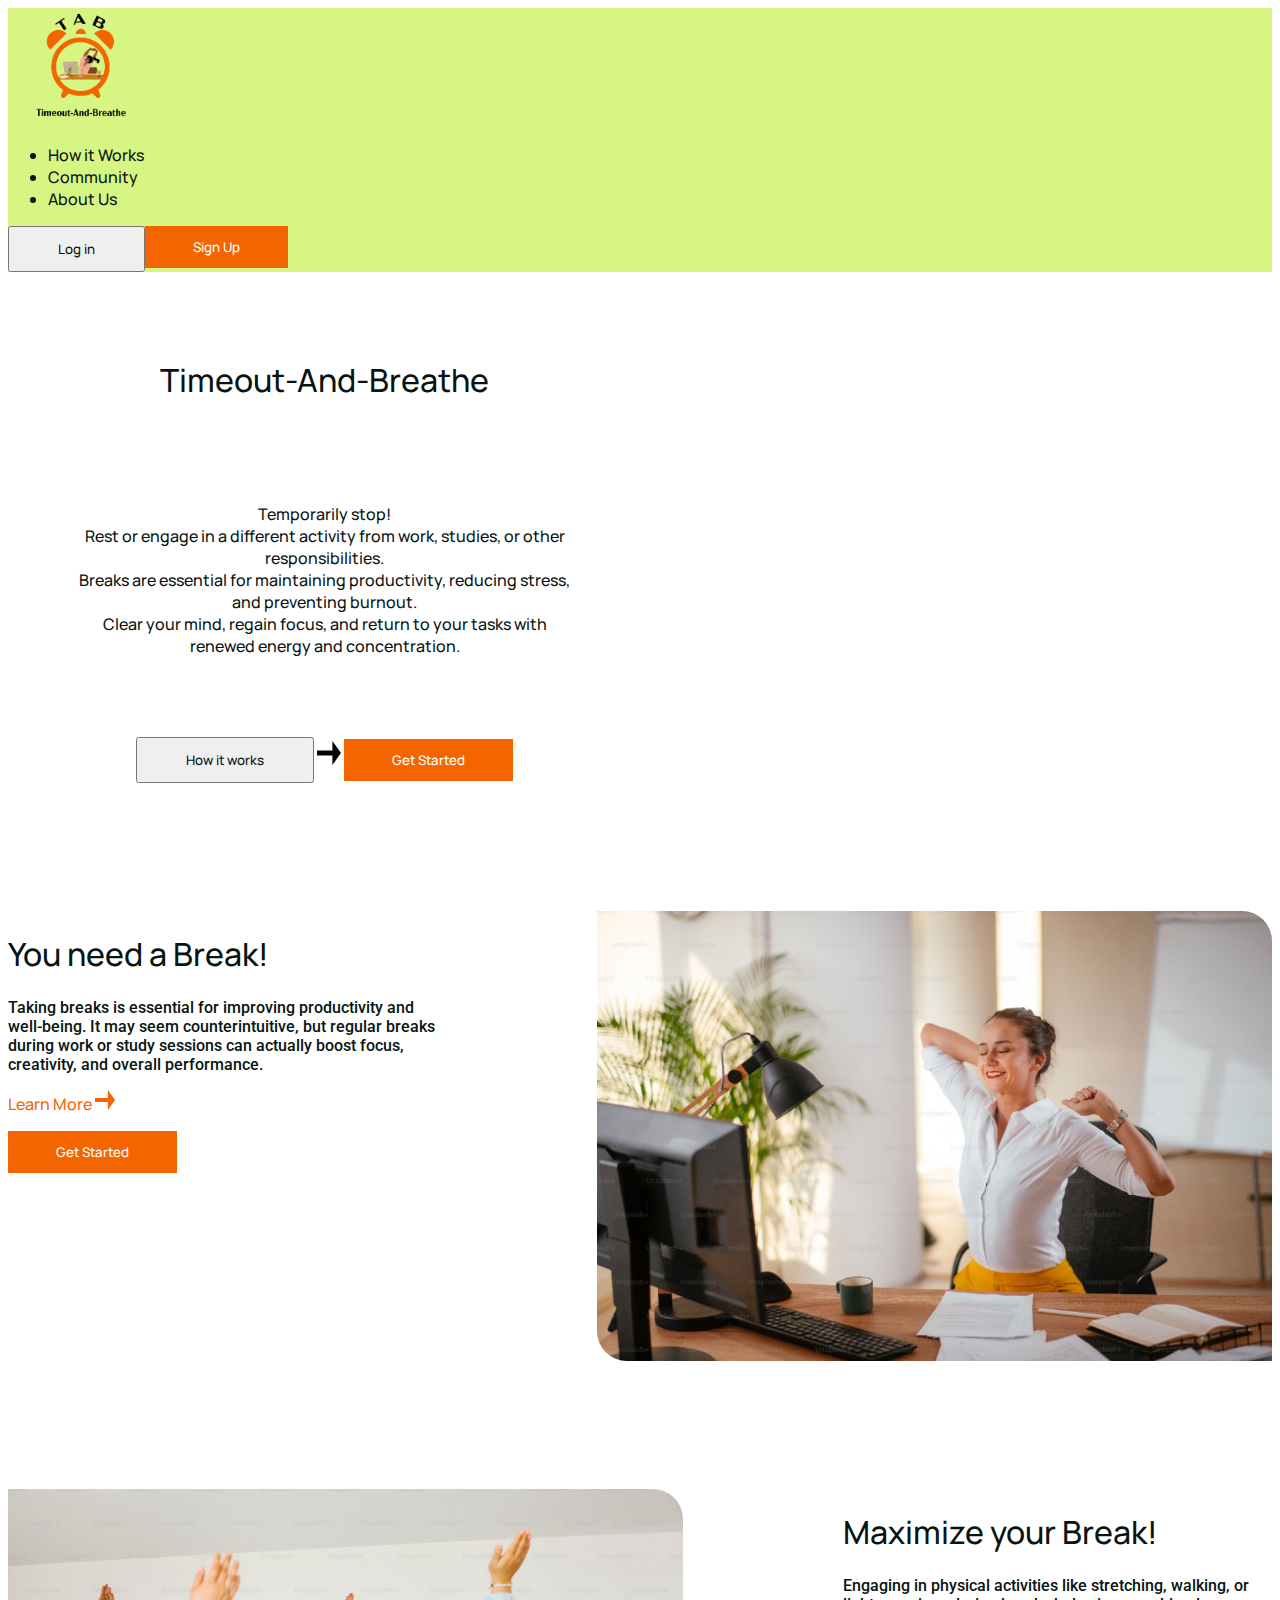
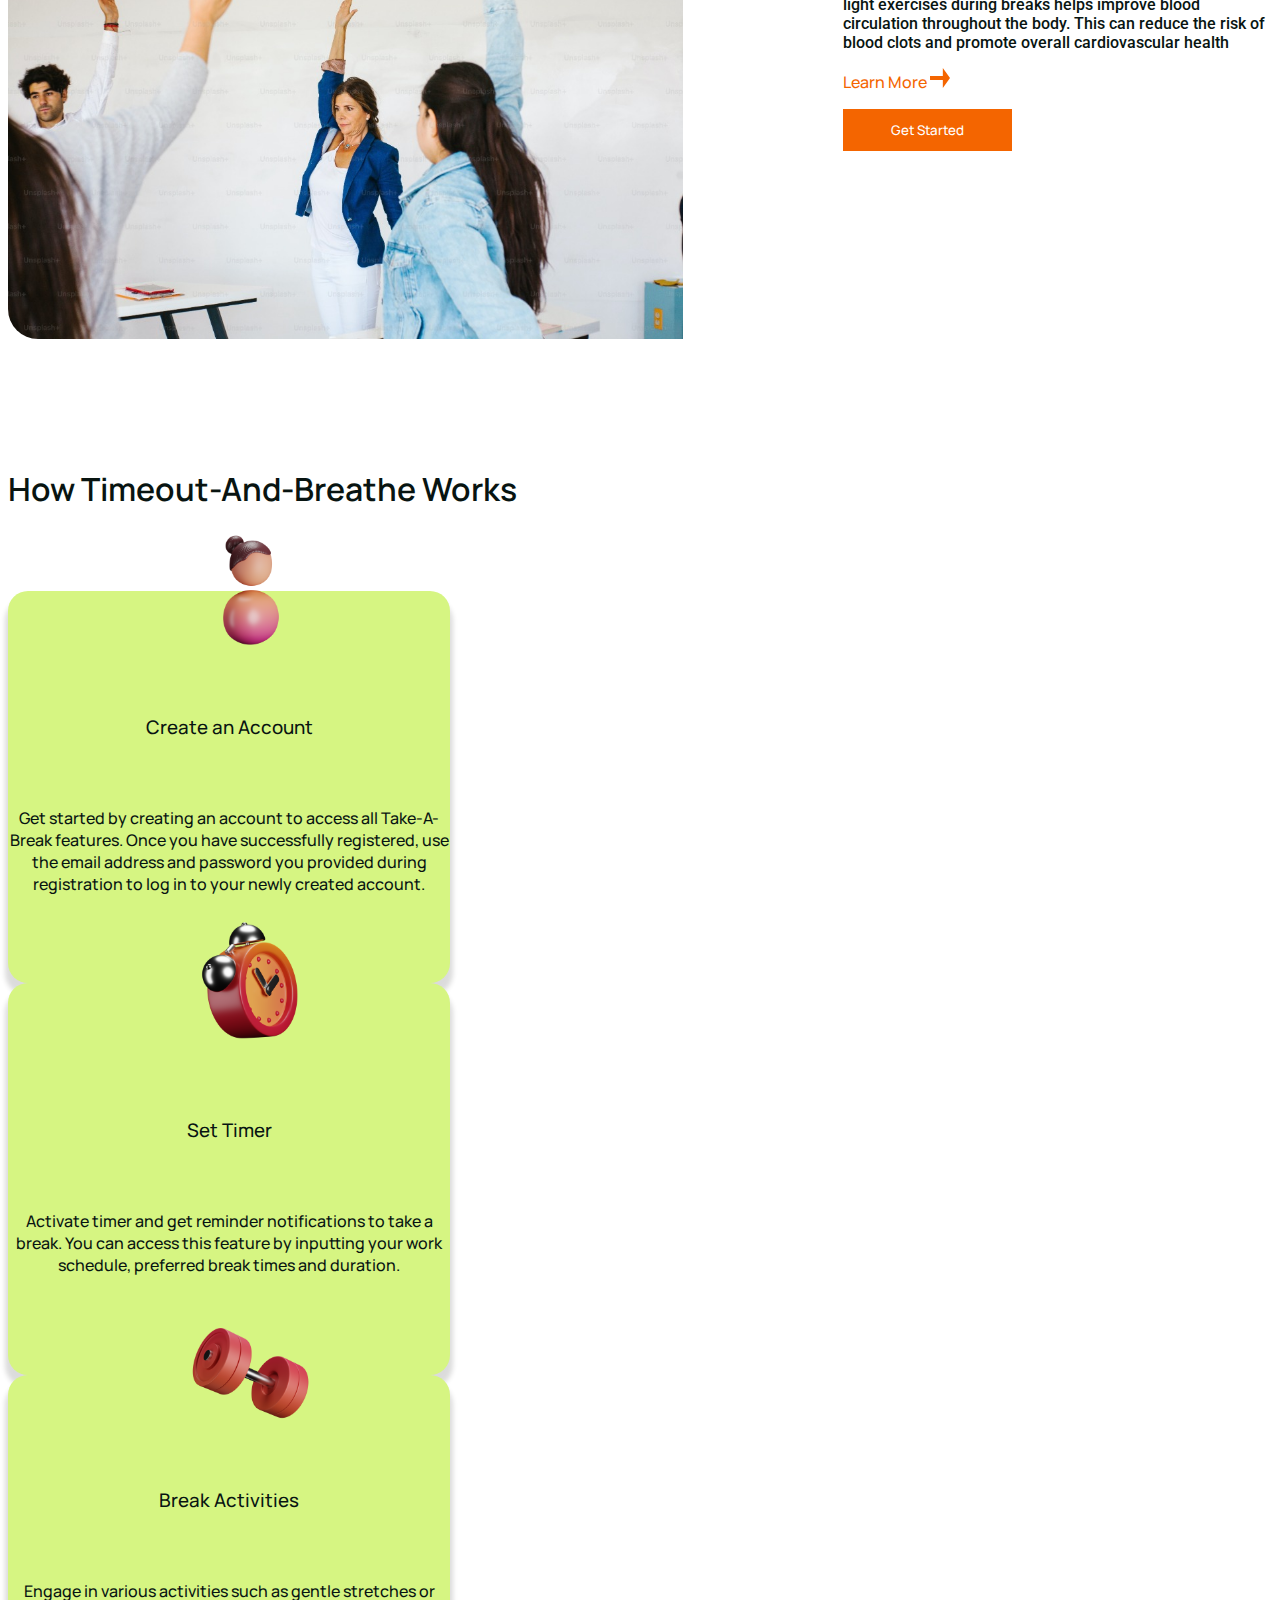
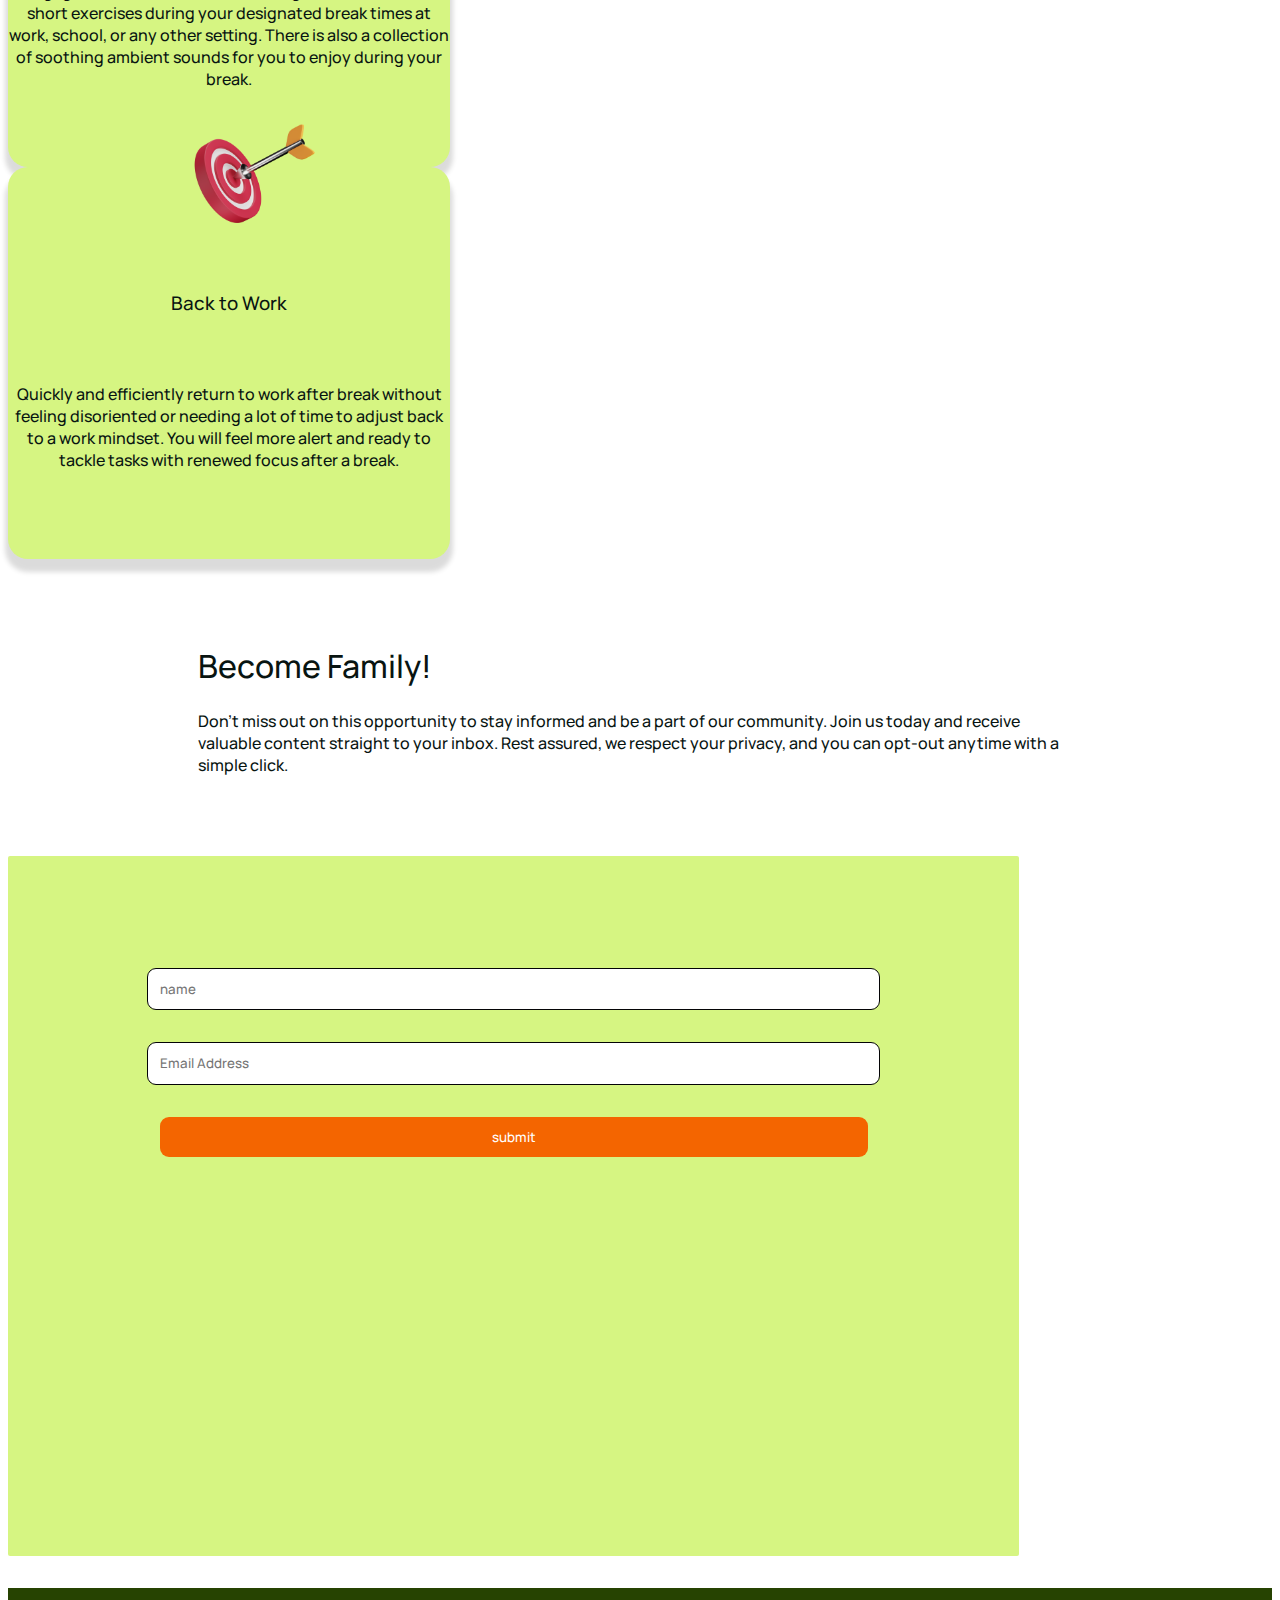
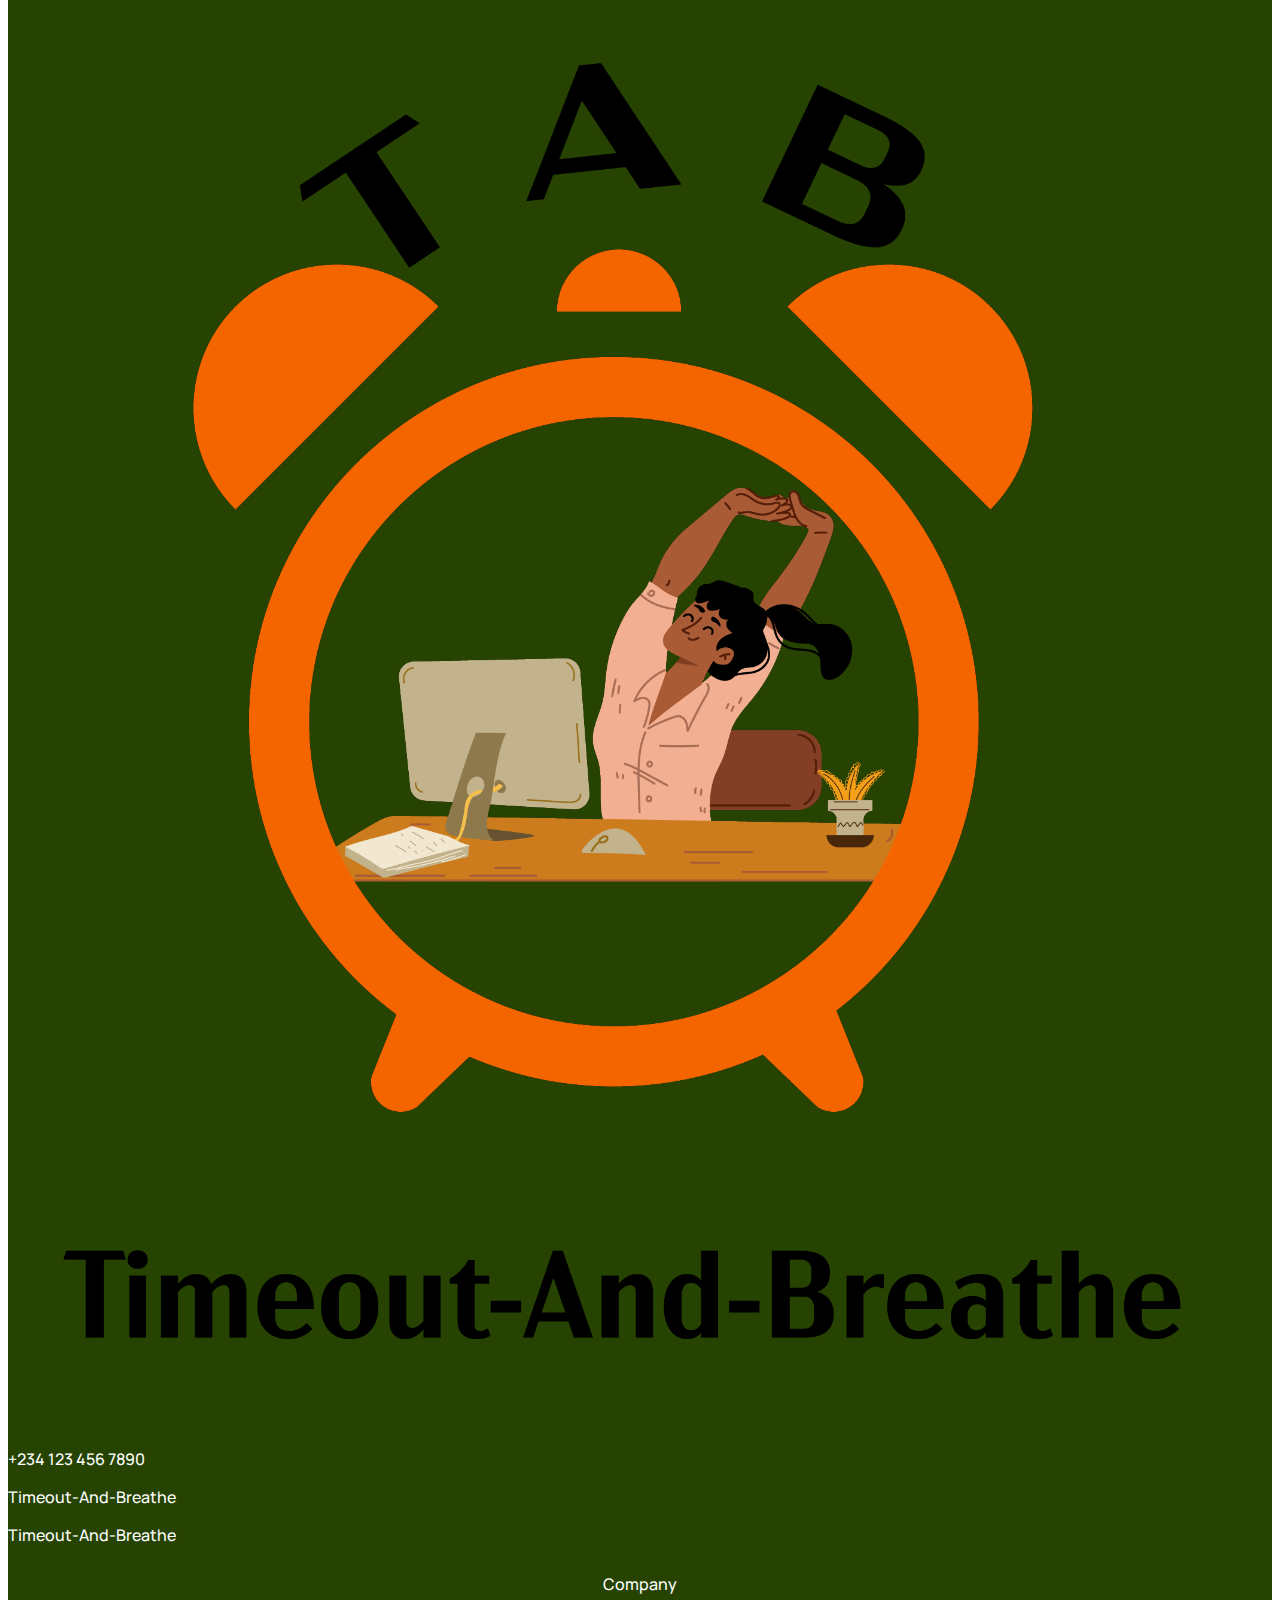
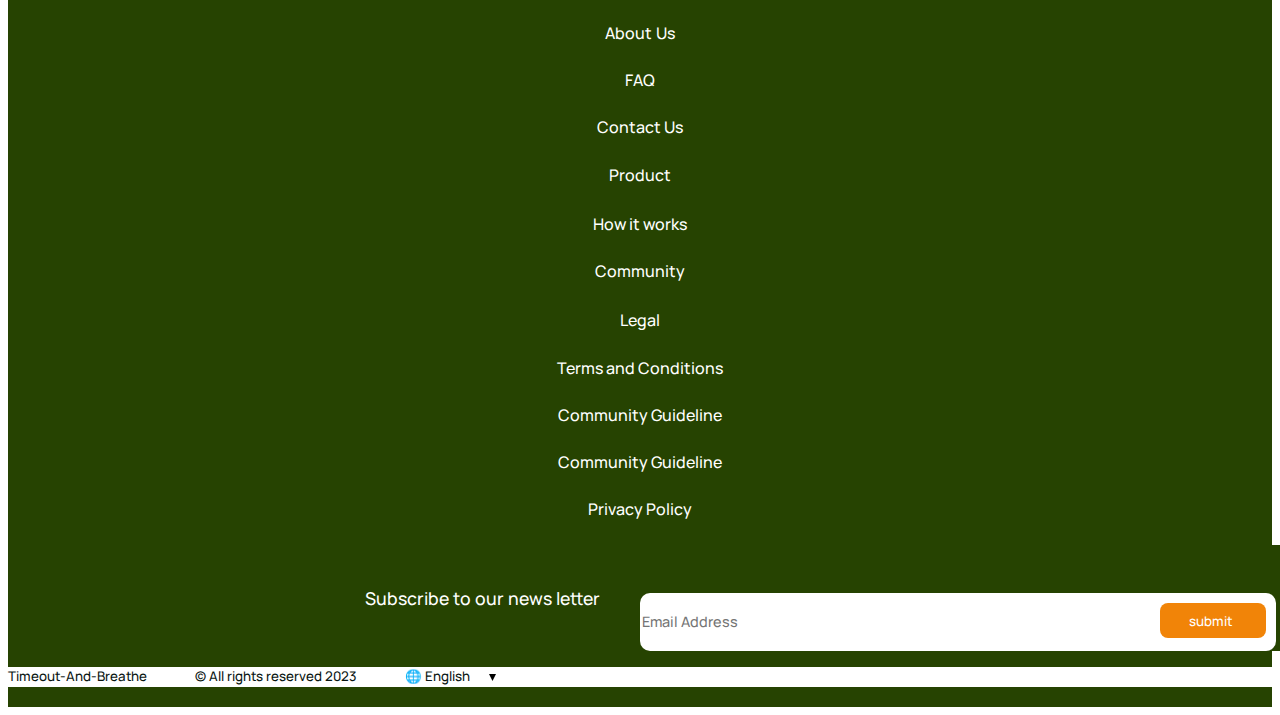
<file: index.html>
<!DOCTYPE html>
<html lang="en">

<head>
  <meta charset="UTF-8">
  <meta name="viewport" content="width=device-width, initial-scale=1.0">
  <link href="https://cdn.jsdelivr.net/npm/bootstrap@5.3.0/dist/css/bootstrap.min.css" rel="stylesheet"
    integrity="sha384-9ndCyUaIbzAi2FUVXJi0CjmCapSmO7SnpJef0486qhLnuZ2cdeRhO02iuK6FUUVM" crossorigin="anonymous">
  <link rel="stylesheet" href="https://cdnjs.cloudflare.com/ajax/libs/font-awesome/6.4.0/css/all.min.css"
    integrity="sha512-iecdLmaskl7CVkqkXNQ/ZH/XLlvWZOJyj7Yy7tcenmpD1ypASozpmT/E0iPtmFIB46ZmdtAc9eNBvH0H/ZpiBw=="
    crossorigin="anonymous" referrerpolicy="no-referrer" />
  <link rel="stylesheet" href="./index.css">
  <title>Timeout-And-Breathe</title>
</head>

<body>
  <header class="nav-item d-flex flex-column justify-content-evenly">
    <nav class="navbar navbar-expand-lg navbar-light nav_logo">
      <img src="./images/tab_logo_B-O.png" alt="TAB logo">
      <div class="container-fluid display-fixed px-4 py-3">
        <div class="collapse navbar-collapse" id="navbarNavDropdown">
          <ul class="navbar-nav me-9">
            <li class="nav-item">
              <a class="nav-link active" aria-current="page" href="./">How it Works</a>
            </li>
            <li class="nav-item">
              <a class="nav-link active" href="./community.html">Community</a>
            </li>
            <li class="nav-item">
              <a class="nav-link active" href="./about_us.html">About Us</a>
            </li>
          </ul>
        </div>
      </div>
      <div class=" container nav_btns w-50">
        <a href="./logIn.html"> <button class="btn btn_log_in">Log in</button></a>
        <a href="./signUp.html"><button class="btn btn-outline-primary sign_up_btn">Sign Up</button></a>
      </div>
    </nav>
    <div class="container-fluid hero_section">
      <div class="hero_section_text">
        <h1>Timeout-And-Breathe</h1>
        <p> Temporarily stop! <br>
          Rest or engage in a different activity from work, studies, or other responsibilities. <br>
          Breaks are essential for maintaining productivity, reducing stress, and preventing burnout. <br>
          Clear your mind, regain focus, and return to your tasks with renewed energy and concentration.</p>
        <div>
          <button class="btn btn_log_in">How it works</button>
          <svg xmlns="http://www.w3.org/2000/svg" width="24" height="24" viewBox="0 0 24 24" fill="none">
            <path d="M15.3978 24V14.4H0.0516124L0 9.576H15.3978V0L24 12L15.3978 24Z" fill="#040406" />
          </svg>
          <a href="./signUp.html"> <button class="btn sign_up_btn ms-4">Get Started</button></a>
        </div>
      </div>
    </div>
  </header>
  <main>
    <section class="container need_break_section">
      <div class="need_break_section_text container pt-5">
        <h1>You need a Break!</h1>
        <p>Taking breaks is essential for improving productivity and well-being. It may seem counterintuitive, but
          regular breaks during work or study sessions can actually boost focus, creativity, and overall performance.
        </p>
        <div>
          <p id="learn_more"><a href="#">Learn More
              <svg class="mx-3" xmlns="http://www.w3.org/2000/svg" width="20" height="20" viewBox="0 0 24 24"
                fill="none">
                <path d="M15.3978 24V14.4H0.0516124L0 9.576H15.3978V0L24 12L15.3978 24Z" fill="#F46500" />
              </svg>
            </a>
          </p>
        </div>
        <div><button class="btn sign_up_btn py-2 px5">Get Started</button></div>
      </div>
      <img src="./images/image1.jpeg" alt="stretch_pose">
    </section>
    <section class="container max_break_section">
      <img src="./images/image2.jpeg" alt="stretch_pose">
      <div class="need_break_section_text container pt-5">
        <h1>Maximize your Break!</h1>
        <p>Engaging in physical activities like stretching, walking, or light exercises during breaks helps improve
          blood circulation throughout the body. This can reduce the risk of blood clots and promote overall
          cardiovascular health</p>
        <div>
          <p id="learn_more"><a href="#">Learn More <svg class="mx-4" xmlns="http://www.w3.org/2000/svg" width="20"
                height="20" viewBox="0 0 24 24" fill="none">
                <path d="M15.3978 24V14.4H0.0516124L0 9.576H15.3978V0L24 12L15.3978 24Z" fill="#F46500" />
              </svg></a>
          </p>
        </div>
        <div><button class="btn sign_up_btn py-2 px5">Get Started</button></div>
      </div>
    </section>
    <section class="container align-center p-5 how_tab_sec_work">
      <h1 class="blockquote text-center fs-2">How Timeout-And-Breathe Works</h1>
      <div class="row gap-5">
        <div class="container individual_container col-lg-4">
          <img src="./images/3d-icons-1.png" alt="">
          <h3>Create an Account</h3>
          <p>Get started by creating an account to access all Take-A-Break features.
            Once you have successfully registered, use the email address and password you provided during registration
            to log in to your newly created account.</p>
        </div>
        <div class="container individual_container col-lg-6">
          <img src="./images/3d-icons-2.png" alt="">
          <h3>Set Timer</h3>
          <p>Activate timer and get reminder notifications to take a break.
            You can access this feature by inputting your work schedule, preferred break times and duration.</p>
        </div>
        <div class="container individual_container col-lg-6 ">
          <img src="./images/3d-icons-3.png" alt="">
          <h3>Break Activities</h3>
          <p>Engage in various activities such as gentle stretches or short exercises during your designated break times
            at work, school, or any other setting.
            There is also a collection of soothing ambient sounds for you to enjoy during your break.</p>
        </div>
        <div class="container individual_container col-lg-6">
          <img src="./images/3d-icons-4.png" alt="">
          <h3>Back to Work</h3>
          <p>Quickly and efficiently return to work after break without feeling disoriented or needing a lot of time to
            adjust back to a work mindset.
            You will feel more alert and ready to tackle tasks with renewed focus after a break.</p>
        </div>
      </div>
    </section>
    <section class="container become_family_section">
      <div class="blockquote text-center become_family_section_text">
        <h1 class="p-5">Become Family!</h1>
        <p>Don't miss out on this opportunity to stay informed and be a part of our community.
          Join us today and receive valuable content straight to your inbox.
          Rest assured, we respect your privacy, and you can opt-out anytime with a simple click.</p>
      </div>
      <div class="container become_family_form">
        <form action="post">
          <input type="text" id="name" name="name" placeholder="name">
          <input type="email" id="mail" name="mail" placeholder="Email Address">
          <input type="button" name="submit" id="input_submit" value="submit">
        </form>
      </div>
    </section>
  </main>
  <footer class="mt-5 footer text-light pt-5">
    <div>
      <div class="top-footer">
        <div class="d-md-flex justify-content-center gap-5">
          <div class="d-grid flex-column ps-5 logo-footer-div">
            <img class="w-25 ps-5" src="./images/tab_logo_B-O.png" alt="tab-logo">
            <div class="ps-2 d-flex flex-row align-items-center ">
              <i class="pe-3 fs-5 fa-solid fa-phone-volume"></i>
              <p>+234 123 456 7890</p>
            </div>
            <div class="container d-flex flex-row align-items-center">
              <i class="pe-3 fs-5 fa-brands fa-facebook"></i>
              <p>Timeout-And-Breathe</p>
            </div>
            <div class="container d-flex flex-row align-items-center ">
              <i class="iconic pe-3 fs-5 fa-brands fa-instagram"></i>
              <p>Timeout-And-Breathe</p>
            </div>
          </div>
          <div class="d-md-flex  flex-md-row justify-content-evenly">
            <div class="text p-5">
              <h5>Company</h5>
              <h6><a href="#">About Us</a></h6>
              <h6><a href="#">FAQ</a></h6>
              <h6><a href="#">Contact Us</a></h6>
            </div>
            <div class="text p-5">
              <h5>Product</h5>
              <h6><a href="#">How it works</a></h6>
              <h6><a href="#">Community</a></h6>
            </div>
            <div class=" text p-5">
              <h5>Legal</h5>
              <h6><a href="#">Terms and Conditions</a></h6>
              <h6><a href="#">Community Guideline</a></h6>
              <h6><a href="#">Community Guideline</a></h6>
              <h6><a href="#">Privacy Policy</a></h6>
            </div>
          </div>
        </div>
        <div class="d-flex flex-column justify-content-end me-5 footer-input">
          <h6 class="shift mb-2" style="color: white;">Subscribe to our news letter</h6>
          <div class="footer_input">
            <input type="text" class="custom-search-input" placeholder="Email Address">
            <button class="custom-search-botton" type="submit"><a href="#">submit</a></button>
          </div>
        </div>
      </div>
      <div class="last mt-5 align-items-center">
        <div class="d-flex flex-row justify-content-center align-items-center ">
          <div class="ps-3 align-items-center">
            <p class="rights"> <small>Timeout-And-Breathe</small><small>&copy; All rights reserved
                2023</small>
              <small>&#127760 English <img src="./images/Vector.svg" alt="vector-img"></small>
            </p>
          </div>
        </div>
      </div>
      <div class="footer footer-bottom"></div>
    </div>
  </footer>
</body>

</html>
</file>
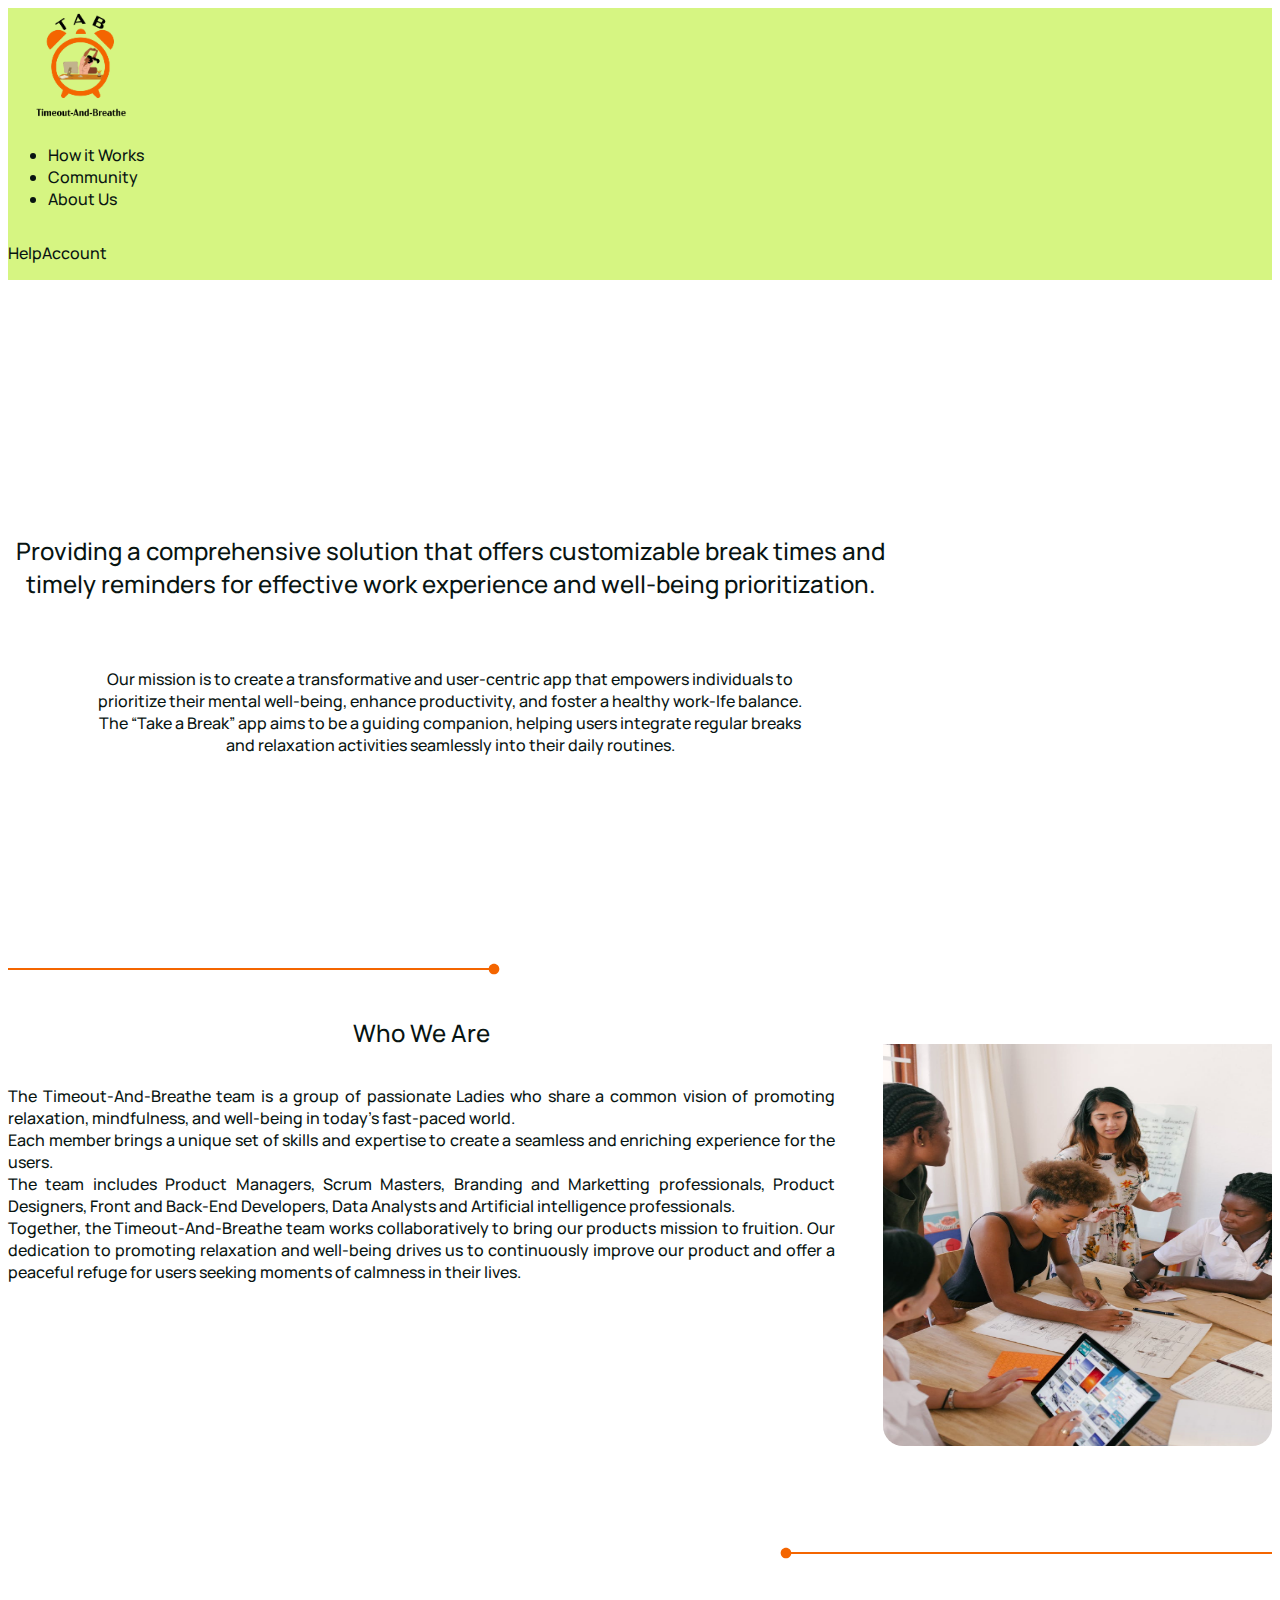
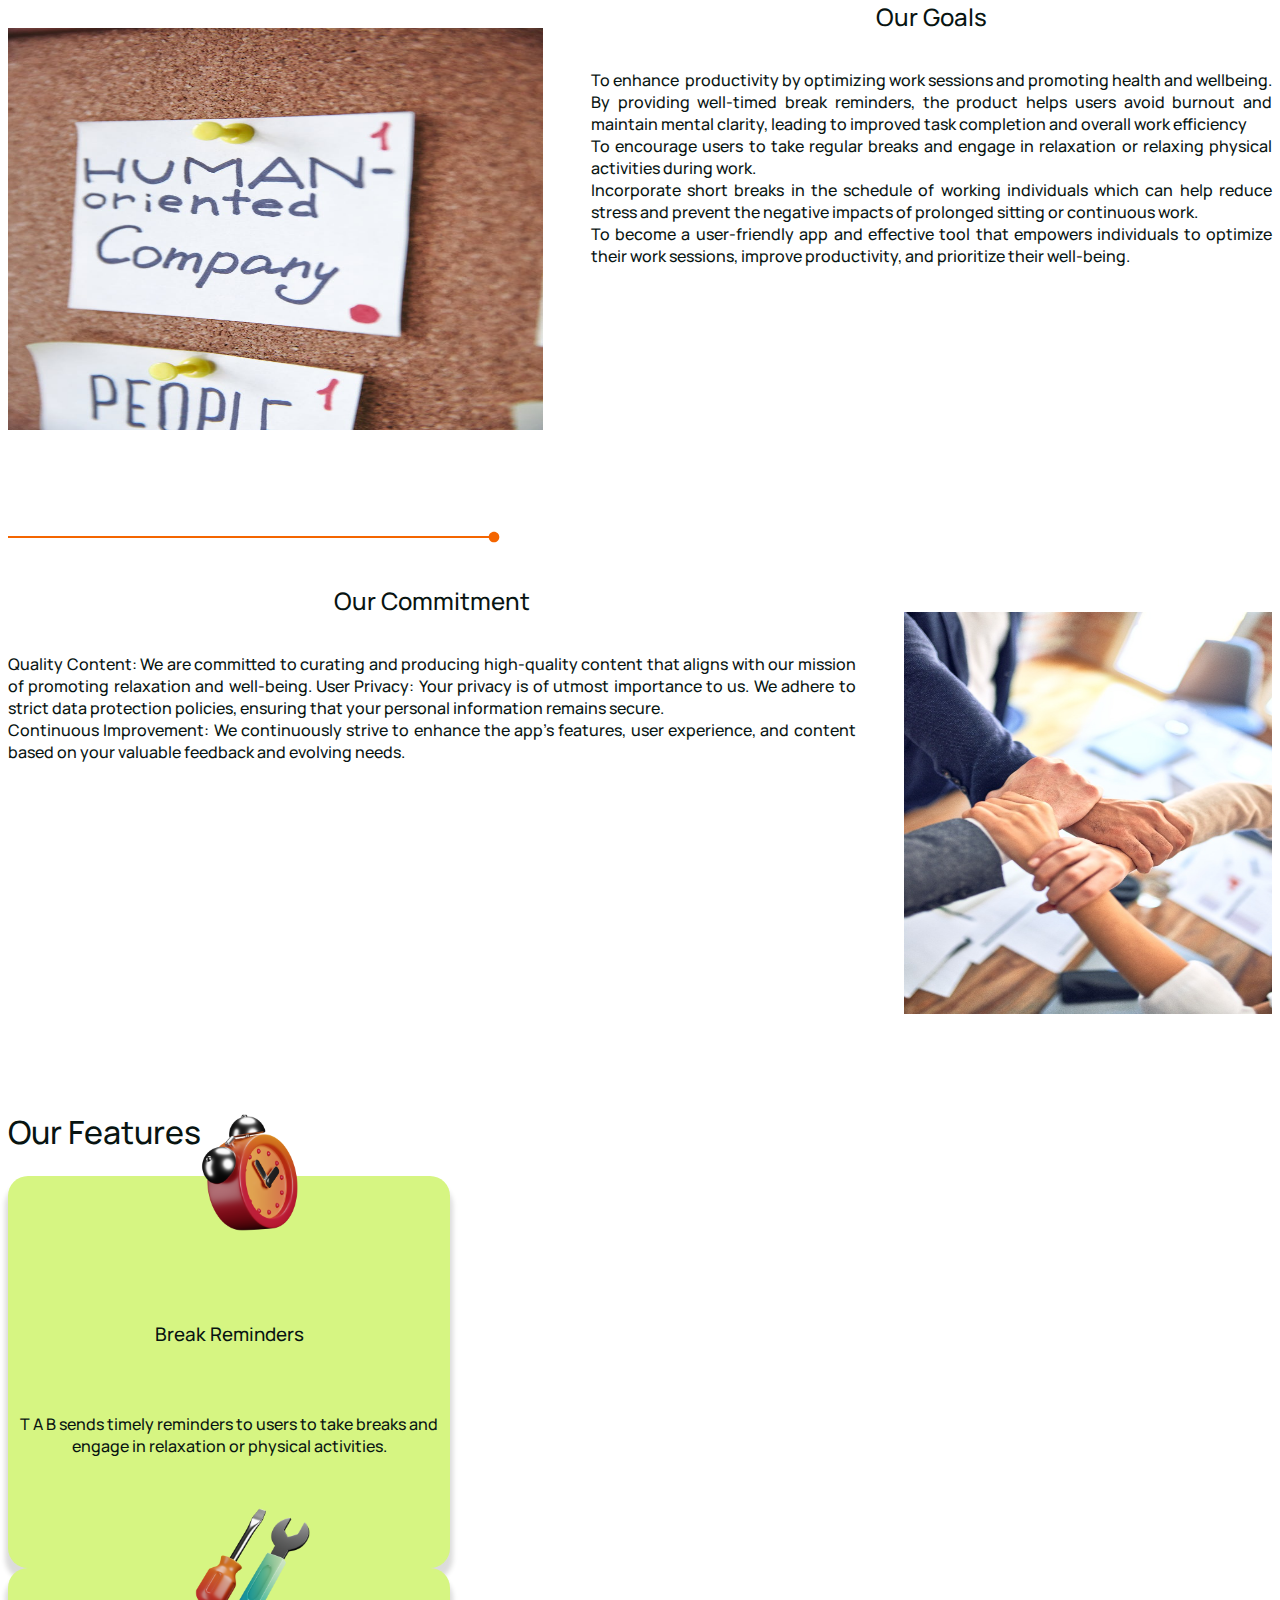
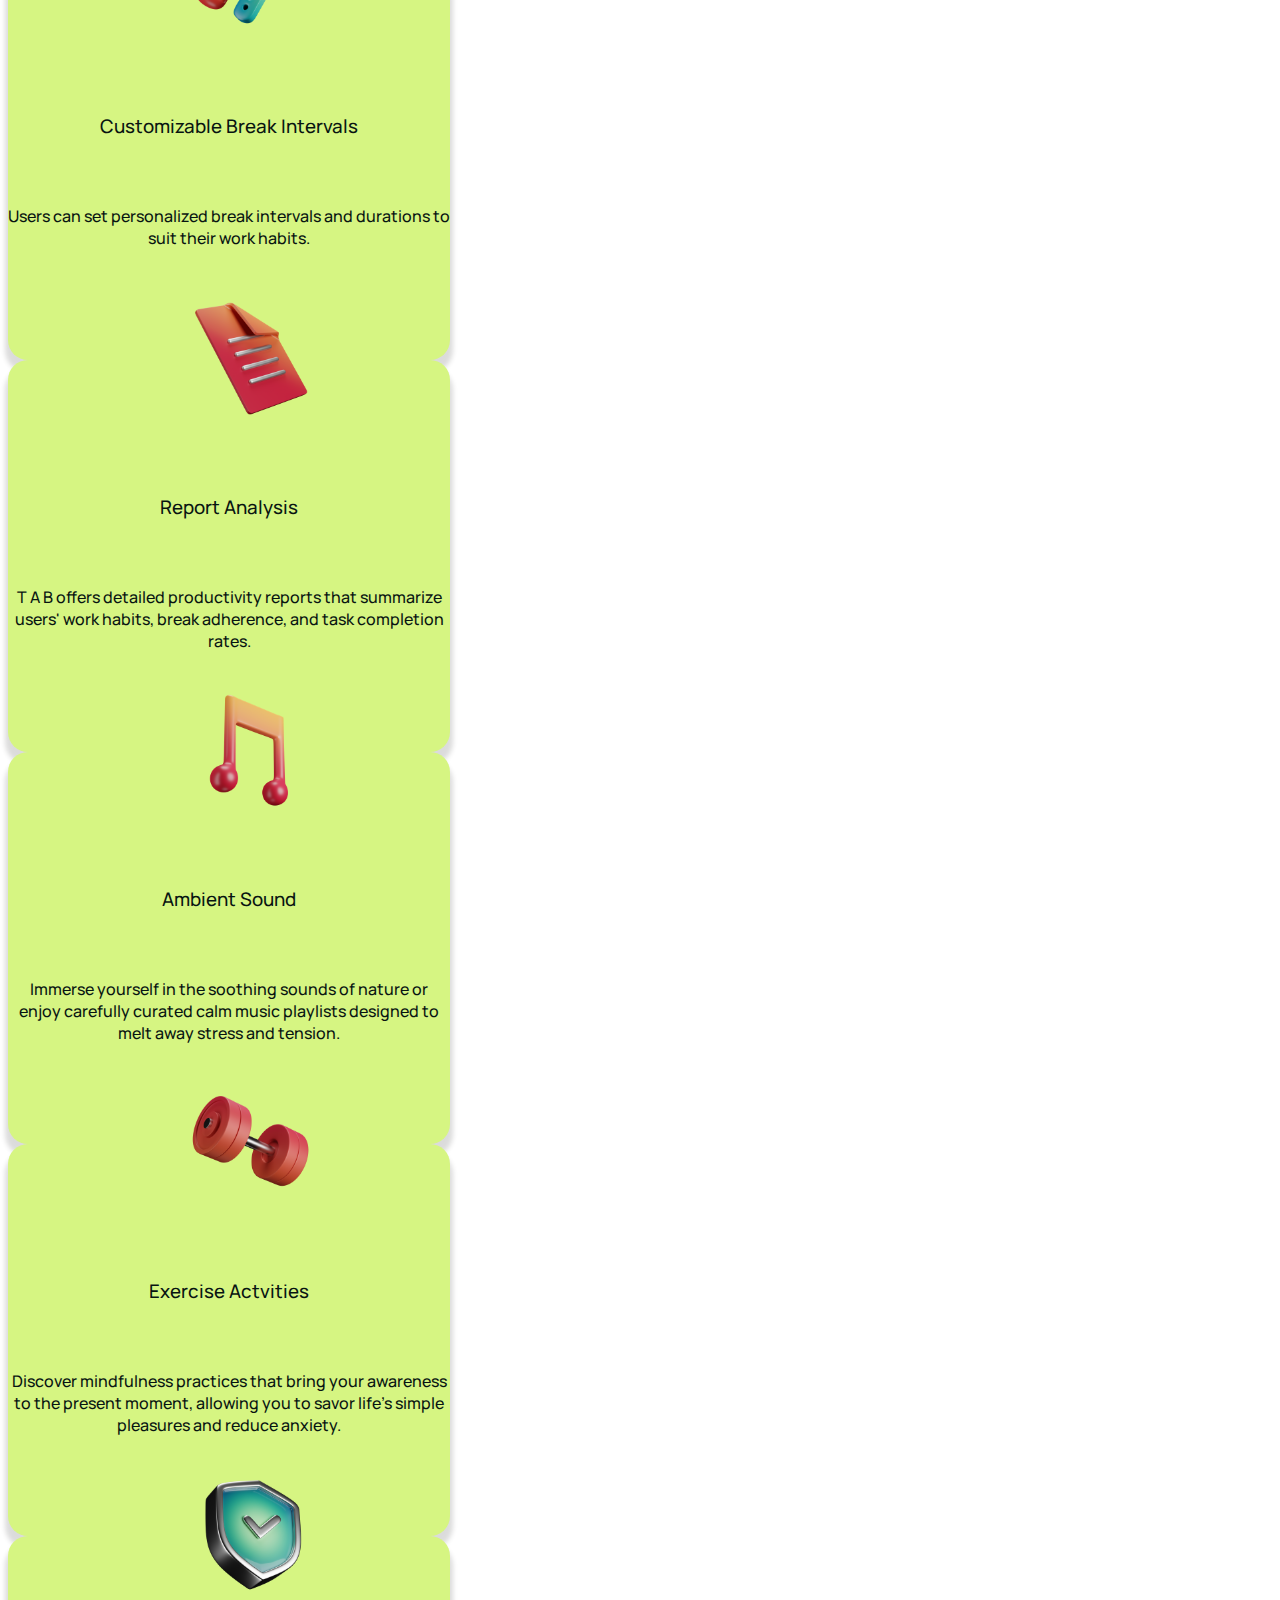
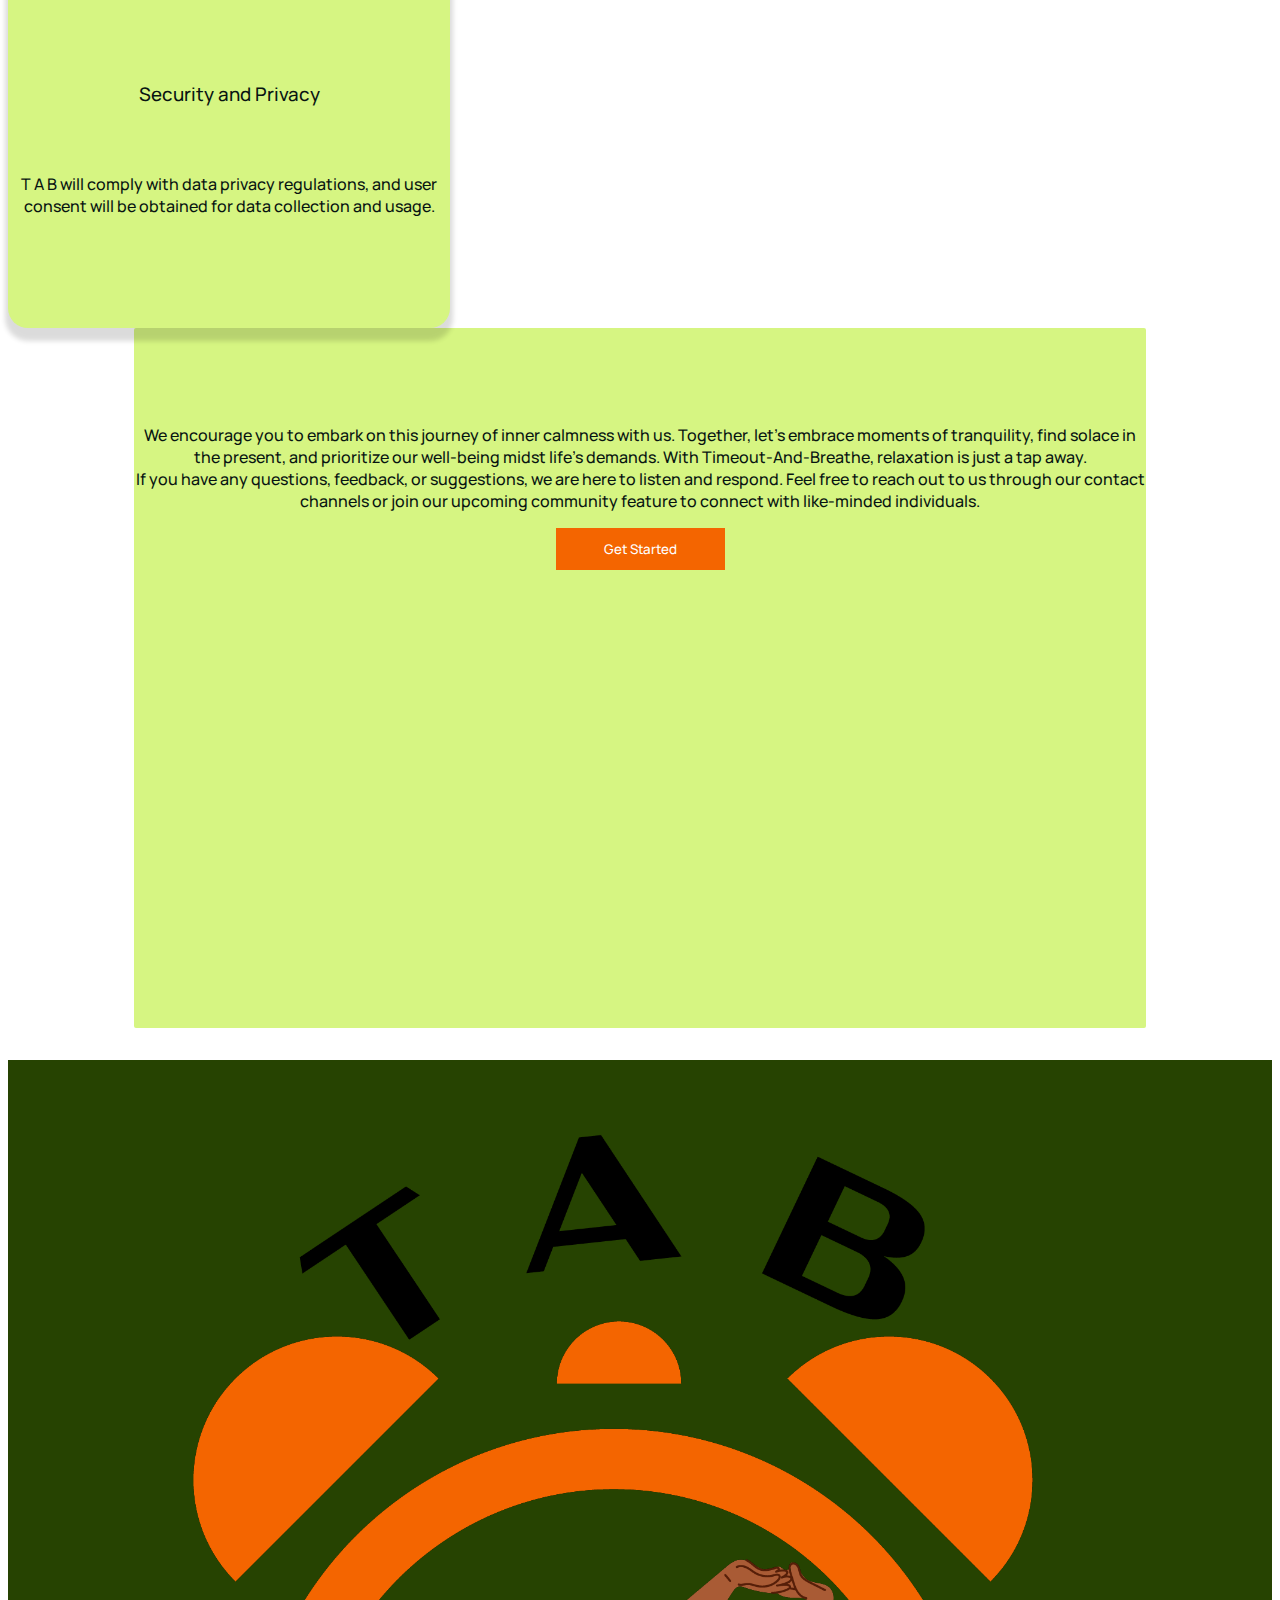
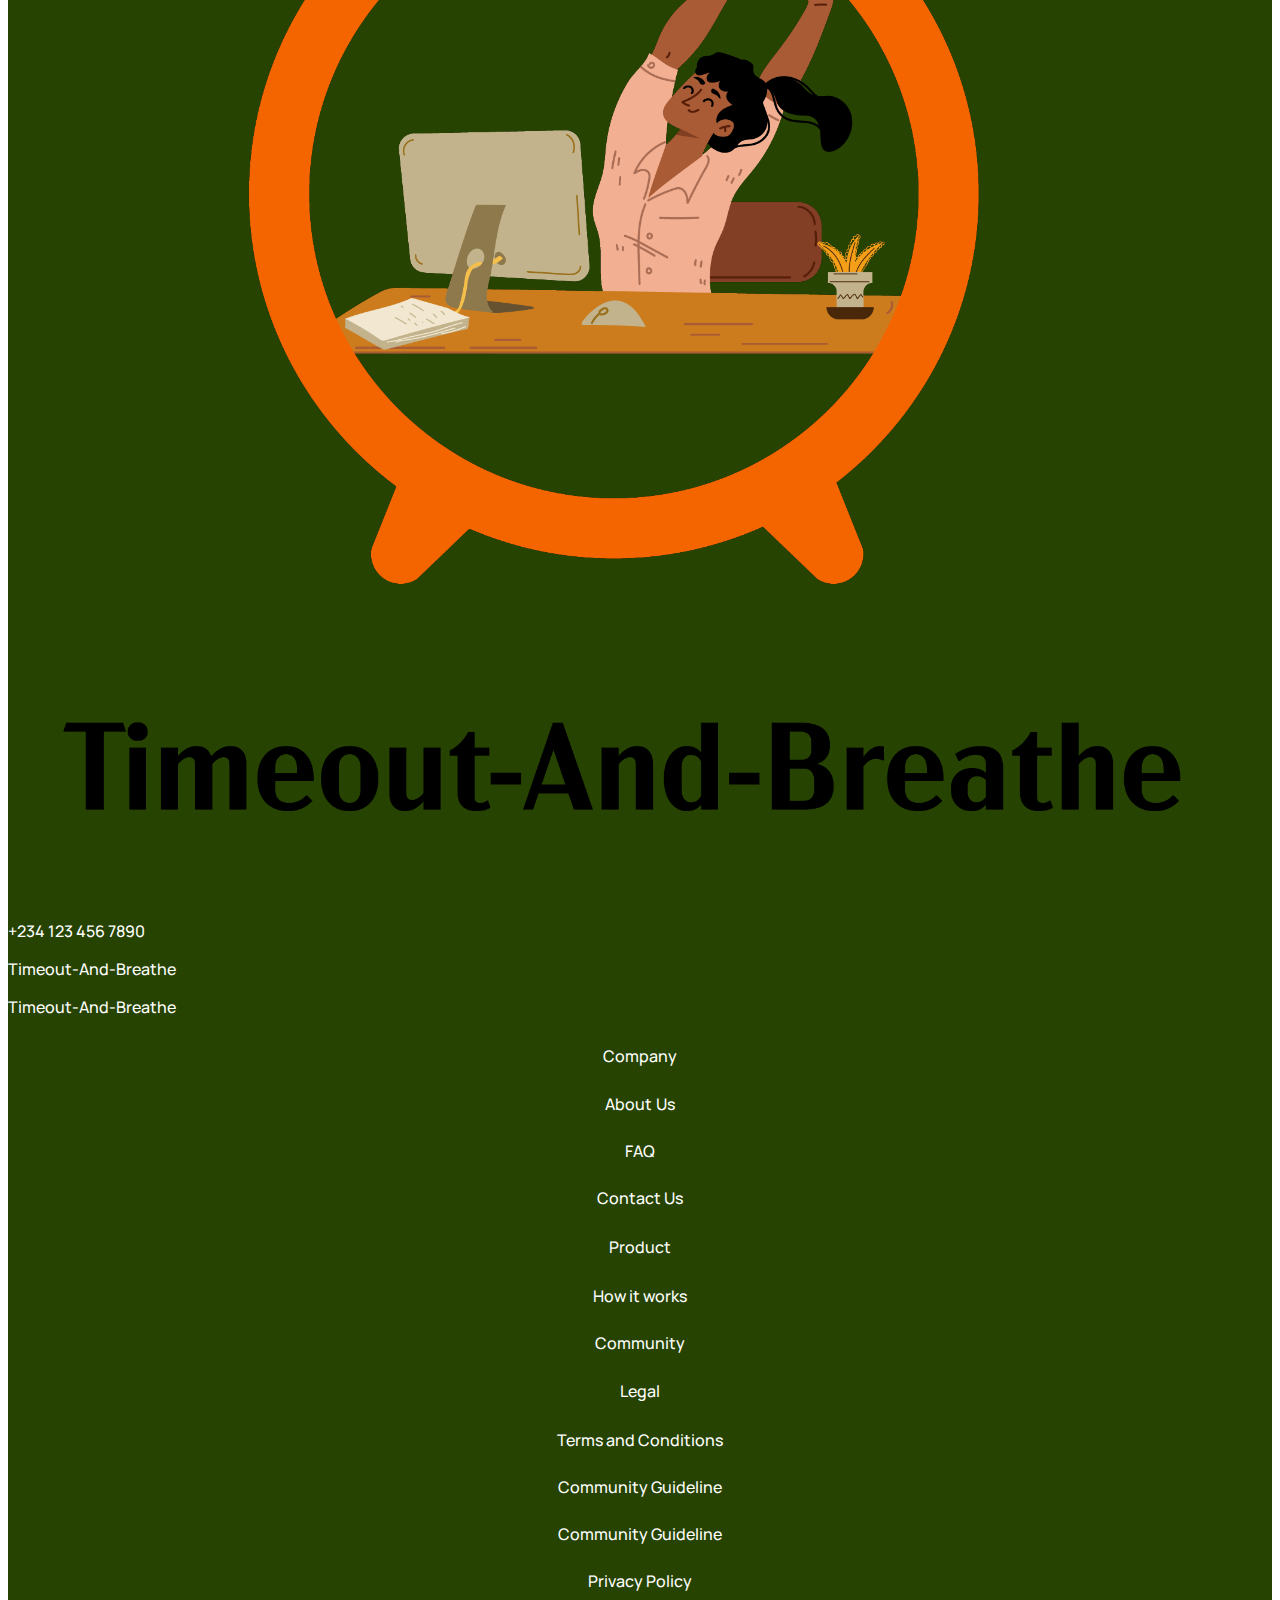
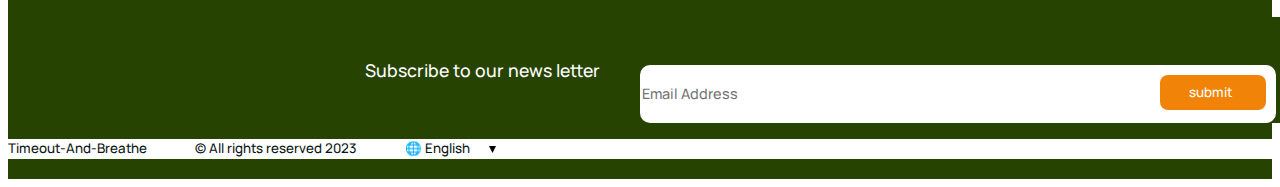
<file: about_us.html>
<!DOCTYPE html>
<html lang="en">
<head>
    <meta charset="UTF-8">
    <meta name="viewport" content="width=device-width, initial-scale=1.0">
    <link href="https://cdn.jsdelivr.net/npm/bootstrap@5.3.0/dist/css/bootstrap.min.css" rel="stylesheet" integrity="sha384-9ndCyUaIbzAi2FUVXJi0CjmCapSmO7SnpJef0486qhLnuZ2cdeRhO02iuK6FUUVM" crossorigin="anonymous">
    <link rel="stylesheet" href="https://cdnjs.cloudflare.com/ajax/libs/font-awesome/6.4.0/css/all.min.css" integrity="sha512-iecdLmaskl7CVkqkXNQ/ZH/XLlvWZOJyj7Yy7tcenmpD1ypASozpmT/E0iPtmFIB46ZmdtAc9eNBvH0H/ZpiBw==" crossorigin="anonymous" referrerpolicy="no-referrer"/>
    <link rel="stylesheet" href="./index.css">
    <title>About Us</title>
</head>
<body>
    <header class="nav-item d-flex flex-column justify-content-evenly">
        <nav class="navbar navbar-expand-lg navbar-light nav_logo">
          <img src="./images/tab_logo_B-O.png" alt="TAB logo">
            <div class="container-fluid display-fixed px-4 py-3">
                <div class="collapse navbar-collapse" id="navbarNavDropdown">
                <ul class="navbar-nav to_center">
                    <li class="nav-item">
                    <a class="nav-link active" aria-current="page" href="#">How it Works</a>
                  </li>
                  <li class="nav-item">
                    <a class="nav-link active" href="#">Community</a>
                  </li>
                    <li class="nav-item">
                    <a class="nav-link active" href="#">About Us</a>
                  </li>
                </ul>
              </div>
            </div>
            <div class=" container nav_btns w-25 me-5t">
                <p>Help</p>
                <p><i class="fa-solid fa-user p-3"></i><span>Account</span></p>
            </div>
        </nav>
        <div class="container-fluid about_us_hero_section">
          <div class="container about_us_hero_section_text">
            <h2 class="h2">Providing a comprehensive solution that offers customizable break times and timely reminders
               for effective work experience and well-being prioritization.</h2>
            <p>Our mission is to create a transformative and user-centric app that empowers 
              individuals to prioritize their mental well-being, enhance productivity, and foster a healthy work-lfe balance.
               The “Take a Break” app aims to be a guiding companion, helping users integrate regular 
              breaks and relaxation activities seamlessly into their daily routines.</p>
        </div>
    </header>
    </header>
    <main>
      <section class="container">
        <div class="container py-3">
          <svg xmlns="http://www.w3.org/2000/svg" width="492" height="12" viewBox="0 0 492 12" fill="none">
            <path d="M480.667 6C480.667 8.94552 483.054 11.3333 486 11.3333C488.946 11.3333 491.333 8.94552 491.333 6C491.333 3.05448 488.946 0.666667 486 0.666667C483.054 0.666667 480.667 3.05448 480.667 6ZM0 7H486V5H0V7Z" fill="#F46500"/>
          </svg>
        </div>
        <div class="container who_are_we_section">
          <div class="container who_are_we_section_text">
            <h2>Who We Are</h2>
            <p>
              The Timeout-And-Breathe team is a group of passionate Ladies who share a common vision of promoting relaxation, mindfulness, and well-being in today's fast-paced world. <br>
              Each member brings a unique set of skills and expertise to create a seamless and enriching experience for the users. <br>
              The team includes Product Managers, Scrum Masters, Branding and Marketting professionals, Product Designers, Front and Back-End Developers, Data Analysts and Artificial intelligence professionals. <br>
              Together, the Timeout-And-Breathe team works collaboratively to bring our products mission to fruition. Our dedication to promoting relaxation and well-being drives us to continuously improve our product and offer a peaceful refuge for users seeking moments of calmness in their lives.
            </p>
          </div>
            <img src="./images/who_are_weimg.jpeg" alt="our_goals img">
        </div>

        <div class="container py-3" id="svg_opposite">
          <svg xmlns="http://www.w3.org/2000/svg" width="492" height="12" viewBox="0 0 492 12" fill="none">
            <path d="M11.3333 6C11.3333 8.94552 8.94553 11.3333 6 11.3333C3.05447 11.3333 0.666656 8.94552 0.666656 6C0.666656 3.05448 3.05447 0.666667 6 0.666667C8.94553 0.666667 11.3333 3.05448 11.3333 6ZM492 7H6V5H492V7Z" fill="#F46500"/>
          </svg>
        </div>
        <div class="container our_goals_section">
          <img src="./images/our_goalsimg.jpeg" alt="commitment img">
          <div class="container our_goals_section_text">
            <h2>Our Goals</h2>
            <p>
              To enhance  productivity by optimizing work sessions and promoting health and wellbeing. <br>
              By providing well-timed break reminders, the  product helps users avoid burnout and maintain mental clarity, leading to improved task completion and overall work efficiency <br>
              To encourage users to take regular breaks and engage in relaxation or relaxing physical activities during work.  <br>
              Incorporate short breaks in the schedule of working individuals which can help reduce stress and prevent the negative impacts of prolonged sitting or continuous work. <br>
              To become a user-friendly app and effective tool that empowers individuals to optimize their work sessions, improve productivity, and prioritize their well-being.
            </p>
          </div>
        </div>

        <div class="container py-3">
          <svg xmlns="http://www.w3.org/2000/svg" width="492" height="12" viewBox="0 0 492 12" fill="none">
            <path d="M480.667 6C480.667 8.94552 483.054 11.3333 486 11.3333C488.946 11.3333 491.333 8.94552 491.333 6C491.333 3.05448 488.946 0.666667 486 0.666667C483.054 0.666667 480.667 3.05448 480.667 6ZM0 7H486V5H0V7Z" fill="#F46500"/>
          </svg>
        </div>
        <div class="container commitment_section">
          <div class="container commitment_section_text">
            <h2>Our Commitment</h2>
            <p>
              Quality Content: We are committed to curating and producing high-quality content that aligns with our mission of promoting relaxation and well-being. User Privacy: Your privacy is of utmost importance to us. We adhere to strict data protection policies, ensuring that your personal information remains secure. <br>
              Continuous Improvement: We continuously strive to enhance the app's features, user experience, and content based on your valuable feedback and evolving needs.
            </p>
          </div>
            <img src="./images/commit_img.jpeg" alt="our_goals img">
        </div>
      </section>
      <div class="our_features_section">
        <h1 class="blockquote text-center p-5 m-5 fs-2">Our Features</h1>
        <section class="container align-center p-5 how_tab_sec_work">
          <div class="row gap-5">
            <div class="container individual_container col-lg-3">
              <img src="./images/3d-icons-2.png" alt="">
              <h3>Break Reminders</h3>
              <p>T A B sends timely reminders to users to take breaks and engage in relaxation or physical activities.</p>
            </div>
            <div class="container individual_container col-lg-3">
              <img src="./images/services_icon.png" alt="">
              <h3>Customizable Break Intervals</h3>
              <p>Users can set personalized break intervals and durations to suit their work habits.</p>
            </div>
            <div class="container individual_container col-lg-3">
              <img src="./images/jotter_icon.png" alt="">
              <h3>Report Analysis</h3>
              <p>T A B offers detailed productivity reports that summarize users' work habits, break adherence, and task completion rates.</p>
            </div>
            <div class="container individual_container col-lg-3">
              <img src="./images/music_icon.png" alt="">
              <h3>Ambient Sound</h3>
              <p>Immerse yourself in the soothing sounds of nature or enjoy carefully curated calm music playlists designed to melt away stress and tension.</p>
            </div>
            <div class="container individual_container col-lg-3">
              <img src="./images/3d-icons-3.png" alt="">
              <h3>Exercise Actvities</h3>
              <p>Discover mindfulness practices that bring your awareness to the present moment, allowing you to savor life's simple pleasures and reduce anxiety.</p>
            </div>
            <div class="container individual_container col-lg-3">
              <img src="./images/privacy_icon.png" alt="">
              <h3>Security and Privacy</h3>
              <p>T A B will comply with data privacy regulations, and user consent will be obtained for data collection and usage.</p>
            </div>
          </div>
        </div>
      </section>
      <section class="container section_wrap_up">
        <div class="container m-5 container become_family_form">          
          <p class="m-3">
            We encourage you to embark on this journey of inner calmness with us. Together, let's embrace moments of tranquility, find solace in the present, and prioritize our well-being midst life's demands. With  Timeout-And-Breathe, relaxation is just a tap away. <br>
            If you have any questions, feedback, or suggestions, we are here to listen and respond. Feel free to reach out to us through our contact channels or join our upcoming community feature to connect with like-minded individuals.
          </p>
          <button class="btn sign_up_btn">Get Started</button>
        </div>
      </section>
      </section>
    </main>
    <footer class="mt-5 footer text-light pt-5">
      <div>
          <div class="top-footer">
              <div class="d-md-flex justify-content-center gap-5">
                  <div class="d-grid flex-column ps-5 logo-footer-div">
                      <img class="w-25 ps-5" src="./images/tab_logo_B-O.png" alt="tab-logo">
                      <div class="ps-2 d-flex flex-row align-items-center ">
                          <i class="pe-3 fs-5 fa-solid fa-phone-volume"></i>
                          <p>+234 123 456 7890</p>
                      </div>
                      <div class="container d-flex flex-row align-items-center">
                          <i class="pe-3 fs-5 fa-brands fa-facebook"></i>
                          <p>Timeout-And-Breathe</p>
                      </div>
                      <div class="container d-flex flex-row align-items-center ">
                          <i class="iconic pe-3 fs-5 fa-brands fa-instagram"></i>
                          <p>Timeout-And-Breathe</p>
                      </div>
                  </div>
                  <div class="d-md-flex  flex-md-row justify-content-evenly">
                      <div class="text p-5">
                          <h5>Company</h5>
                          <h6><a href="#">About Us</a></h6>
                          <h6><a href="#">FAQ</a></h6>
                          <h6><a href="#">Contact Us</a></h6>
                      </div>
                      <div class="text p-5">
                          <h5>Product</h5>
                          <h6><a href="#">How it works</a></h6>
                          <h6><a href="#">Community</a></h6>
                      </div>
                      <div class=" text p-5">
                          <h5>Legal</h5>
                          <h6><a href="#">Terms and Conditions</a></h6>
                          <h6><a href="#">Community Guideline</a></h6>
                          <h6><a href="#">Community Guideline</a></h6>
                          <h6><a href="#">Privacy Policy</a></h6>
                      </div>
                  </div>
              </div>
              <div class="d-flex flex-column justify-content-end me-5 footer-input">
                  <h6 class="shift mb-2" style="color: white;">Subscribe to our news letter</h6>
                  <div class="footer_input">
                      <input type="text" class="custom-search-input" placeholder="Email Address">
                      <button class="custom-search-botton" type="submit"><a href="#">submit</a></button>
                  </div>
              </div>
          </div>
          <div class="last mt-5 align-items-center">
              <div class="d-flex flex-row justify-content-center align-items-center ">
                  <div class="ps-3 align-items-center">
                      <p class="rights"> <small>Timeout-And-Breathe</small><small>&copy; All rights reserved
                              2023</small>
                          <small>&#127760 English <img src="./images/Vector.svg" alt="vector-img"></small>
                      </p>
                  </div>
              </div>
          </div>
          <div class="footer footer-bottom"></div>
      </div>
  </footer>
</body>
</html>

<!-- <i class="fa-light fa-globe"></i> -->
</file>
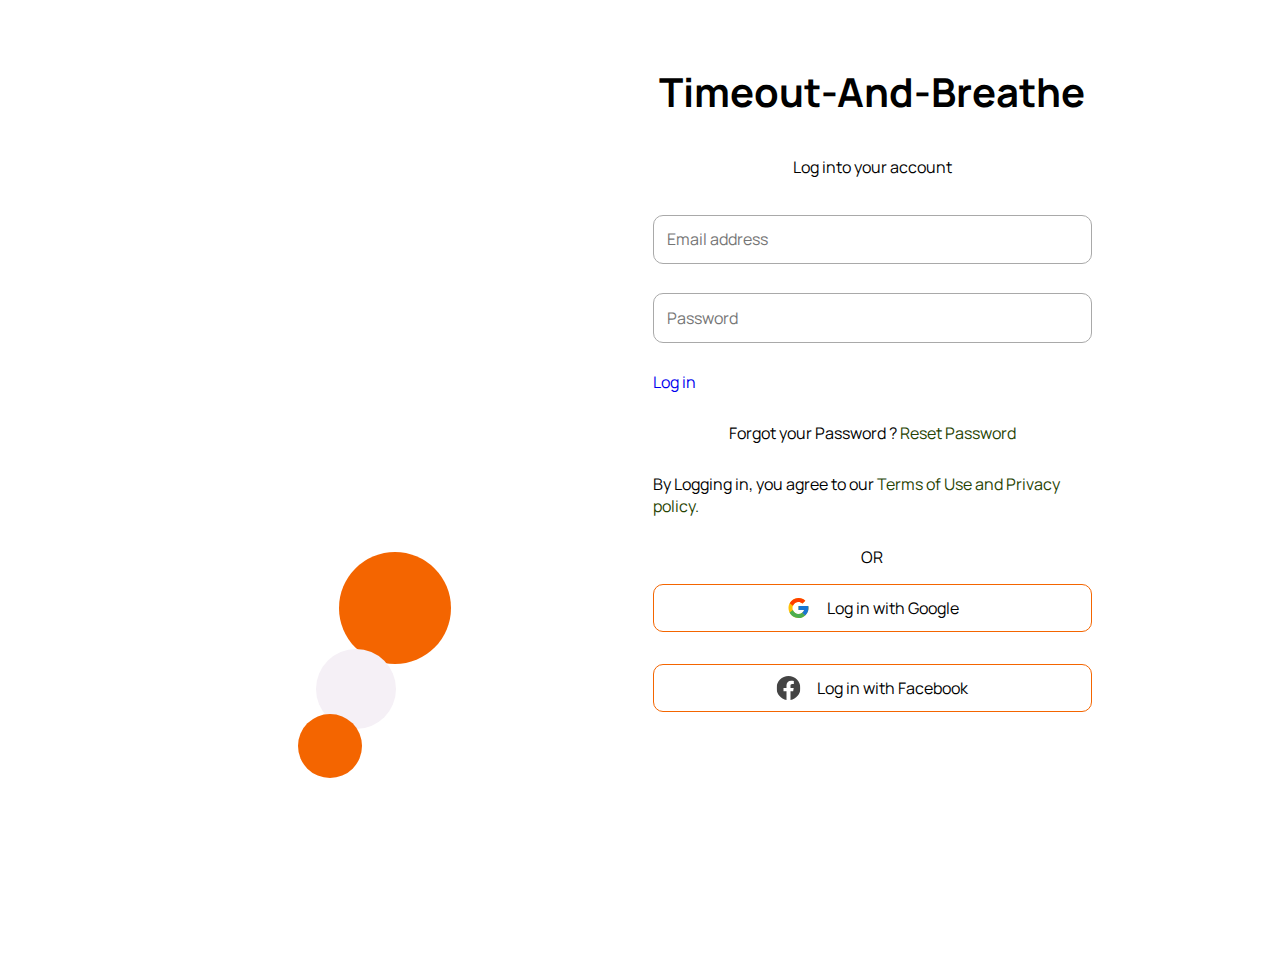
<file: logIn.html>
<!DOCTYPE html>
<html lang="en">

<head>
    <meta charset="UTF-8">
    <meta name="viewport" content="width=device-width, initial-scale=1.0">
    <title>TAB LogIn</title>

    <link rel="stylesheet" href="./signUp.css">

</head>

<body>
    <main>
        <div class=" left-container">
            <div class="img-container">
            </div>
            <div class="circle"></div>
            <div class="circle circle-2"></div>
            <div class="circle circle-3"></div>
        </div>

        <form>
            <div class="form-texts">
                <p class="h1">Timeout-And-Breathe</p>
                <p class="h6">Log into your account</p>
            </div>
            <div class="inputs">
                <input type="email" placeholder="Email address" required>
                <input type="password" placeholder="Password" id="password" required>
            </div>
            <a href="./welcome.html" id="log-in">Log in<a>
                    <div class="form-texts">
                        <p>Forgot your Password ? <span>
                                <a class="link-opacity-100" href="./welcome.html"> Reset Password</a>
                            </span></p>
                        <p>By Logging in, you agree to our <span>
                                <a class="link-opacity-100" href="#"> Terms of Use and Privacy policy.</a>
                            </span></p>
                        <p id="or">OR</p>
                    </div>



                    <div class="social-btn">
                        <button class="btn"><svg xmlns="http://www.w3.org/2000/svg" width="25" height="24"
                                viewBox="0 0 25 24" fill="none">
                                <path
                                    d="M22.3055 10.0415H21.5V10H12.5V14H18.1515C17.327 16.3285 15.1115 18 12.5 18C9.1865 18 6.5 15.3135 6.5 12C6.5 8.6865 9.1865 6 12.5 6C14.0295 6 15.421 6.577 16.4805 7.5195L19.309 4.691C17.523 3.0265 15.134 2 12.5 2C6.9775 2 2.5 6.4775 2.5 12C2.5 17.5225 6.9775 22 12.5 22C18.0225 22 22.5 17.5225 22.5 12C22.5 11.3295 22.431 10.675 22.3055 10.0415Z"
                                    fill="#FFC107" />
                                <path
                                    d="M3.65332 7.3455L6.93882 9.755C7.82782 7.554 9.98082 6 12.5003 6C14.0298 6 15.4213 6.577 16.4808 7.5195L19.3093 4.691C17.5233 3.0265 15.1343 2 12.5003 2C8.65932 2 5.32832 4.1685 3.65332 7.3455Z"
                                    fill="#FF3D00" />
                                <path
                                    d="M12.5002 22.0003C15.0832 22.0003 17.4302 21.0118 19.2047 19.4043L16.1097 16.7853C15.0719 17.5745 13.8039 18.0014 12.5002 18.0003C9.89916 18.0003 7.69066 16.3418 6.85866 14.0273L3.59766 16.5398C5.25266 19.7783 8.61366 22.0003 12.5002 22.0003Z"
                                    fill="#4CAF50" />
                                <path
                                    d="M22.3055 10.0415H21.5V10H12.5V14H18.1515C17.7571 15.1082 17.0467 16.0766 16.108 16.7855L16.1095 16.7845L19.2045 19.4035C18.9855 19.6025 22.5 17 22.5 12C22.5 11.3295 22.431 10.675 22.3055 10.0415Z"
                                    fill="#1976D2" />
                            </svg>Log in with Google</button>
                        <button class="btn"><svg xmlns="http://www.w3.org/2000/svg" width="25" height="24"
                                viewBox="0 0 25 24" fill="none">
                                <g clip-path="url(#clip0_108_637)">
                                    <mask id="mask0_108_637" style="mask-type:luminance" maskUnits="userSpaceOnUse"
                                        x="0" y="0" width="25" height="24">
                                        <path d="M0.5 0H24.5V24H0.5V0Z" fill="white" />
                                    </mask>
                                    <g mask="url(#mask0_108_637)">
                                        <path fill-rule="evenodd" clip-rule="evenodd"
                                            d="M0.5 12.067C0.5 18.033 4.833 22.994 10.5 24V15.333H7.5V12H10.5V9.333C10.5 6.333 12.433 4.667 15.167 4.667C16.033 4.667 16.967 4.8 17.833 4.933V8H16.3C14.833 8 14.5 8.733 14.5 9.667V12H17.7L17.167 15.333H14.5V24C20.167 22.994 24.5 18.034 24.5 12.067C24.5 5.43 19.1 0 12.5 0C5.9 0 0.5 5.43 0.5 12.067Z"
                                            fill="#444444" />
                                    </g>
                                </g>
                                <defs>
                                    <clipPath id="clip0_108_637">
                                        <rect width="24" height="24" fill="white" transform="translate(0.5)" />
                                    </clipPath>
                                </defs>
                            </svg>Log in with Facebook</button>
                    </div>




        </form>



    </main>



    <script src="https://cdn.jsdelivr.net/npm/bootstrap@5.3.1/dist/js/bootstrap.bundle.min.js"
        integrity="sha384-HwwvtgBNo3bZJJLYd8oVXjrBZt8cqVSpeBNS5n7C8IVInixGAoxmnlMuBnhbgrkm"
        crossorigin="anonymous"></script>
</body>

</html>
</file>
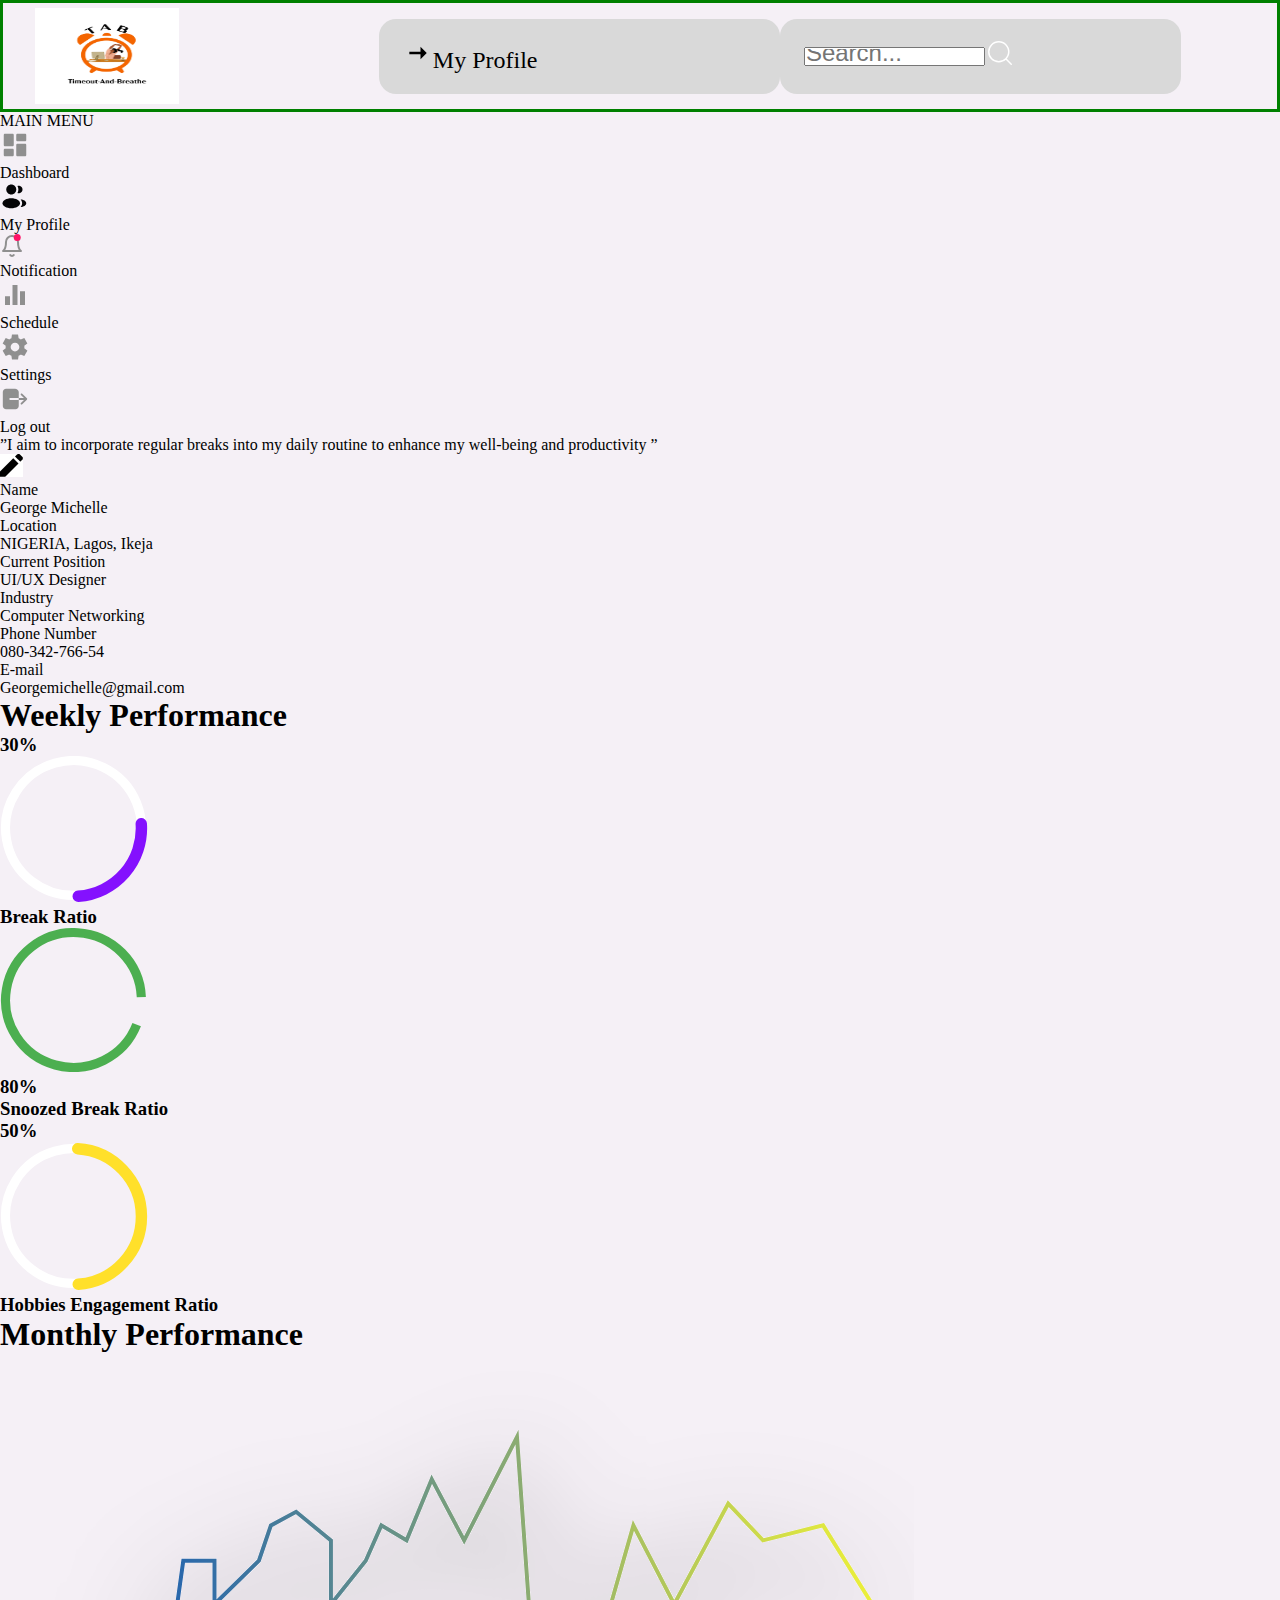
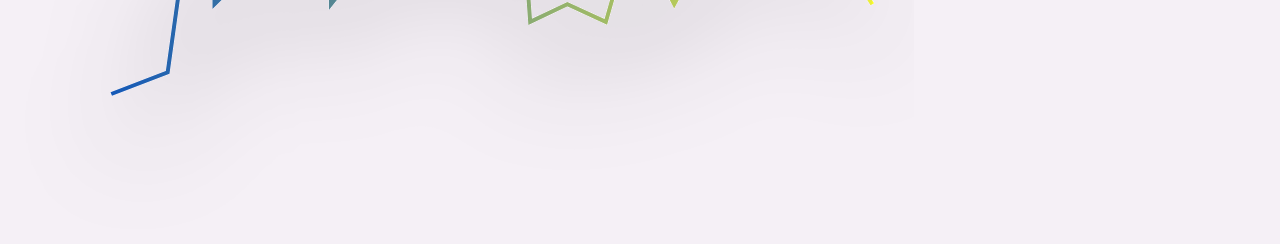
<file: profile.html>
<!DOCTYPE html>
<html lang="en">

<head>
    <meta charset="UTF-8">
    <meta name="viewport" content="width=device-width, initial-scale=1.0">
    <title>TAB profile</title>
    <link rel="stylesheet" href="profile.css">
</head>

<body>
    <main>
        <div class="top">
            <div class="logo"><img src="./logo.jpg" alt="" srcset=""></div>
            <div class="top-inputs">
                <div class="my-prof">
                    <p><span><svg xmlns="http://www.w3.org/2000/svg" width="30" height="30" viewBox="0 0 30 30"
                                fill="none">
                                <path d="M17.5 21.175V16.175H6.35L6.3125 13.6625H17.5V8.67505L23.75 14.925L17.5 21.175Z"
                                    fill="black" />
                            </svg></span>My Profile</p>
                </div>
                <div class="search">
                    <input type="text" placeholder="Search...">
                    <div class="search-icon-div"><svg xmlns="http://www.w3.org/2000/svg" width="30" height="30"
                            viewBox="0 0 30 30" fill="none">
                            <path
                                d="M26.2503 26.25L20.8215 20.8213M20.8215 20.8213C21.7501 19.8927 22.4867 18.7902 22.9893 17.5769C23.4918 16.3637 23.7505 15.0633 23.7505 13.75C23.7505 12.4368 23.4919 11.1364 22.9893 9.92308C22.4867 8.70979 21.7501 7.60737 20.8215 6.67876C19.8929 5.75015 18.7905 5.01354 17.5772 4.51098C16.3639 4.00842 15.0635 3.74976 13.7503 3.74976C12.437 3.74976 11.1366 4.00842 9.92332 4.51098C8.71004 5.01354 7.60762 5.75015 6.67901 6.67876C4.8036 8.55418 3.75 11.0978 3.75 13.75C3.75 16.4022 4.8036 18.9459 6.67901 20.8213C8.55442 22.6967 11.098 23.7503 13.7503 23.7503C16.4025 23.7503 18.9461 22.6967 20.8215 20.8213Z"
                                stroke="white" stroke-width="1.5" stroke-linecap="round" stroke-linejoin="round" />
                        </svg></div>
                </div>
            </div>
        </div>
        <div class="body">
            <div class="options">
                <div class="options-holder">
                    <div class="each-option">
                        <p>MAIN MENU</p>
                    </div>
                    <div class="each-option"><svg xmlns="http://www.w3.org/2000/svg" width="30" height="30"
                            viewBox="0 0 30 30" fill="none">
                            <path
                                d="M16.25 10V5C16.25 4.64584 16.37 4.34875 16.61 4.10875C16.85 3.86875 17.1467 3.74917 17.5 3.75H25C25.3542 3.75 25.6513 3.87 25.8913 4.11C26.1313 4.35 26.2508 4.64667 26.25 5V10C26.25 10.3542 26.13 10.6513 25.89 10.8913C25.65 11.1313 25.3533 11.2508 25 11.25H17.5C17.1458 11.25 16.8488 11.13 16.6088 10.89C16.3688 10.65 16.2492 10.3533 16.25 10ZM3.75 15V5C3.75 4.64584 3.87 4.34875 4.11 4.10875C4.35 3.86875 4.64667 3.74917 5 3.75H12.5C12.8542 3.75 13.1513 3.87 13.3913 4.11C13.6313 4.35 13.7508 4.64667 13.75 5V15C13.75 15.3542 13.63 15.6513 13.39 15.8913C13.15 16.1313 12.8533 16.2508 12.5 16.25H5C4.64584 16.25 4.34875 16.13 4.10875 15.89C3.86875 15.65 3.74917 15.3533 3.75 15ZM16.25 25V15C16.25 14.6458 16.37 14.3488 16.61 14.1088C16.85 13.8688 17.1467 13.7492 17.5 13.75H25C25.3542 13.75 25.6513 13.87 25.8913 14.11C26.1313 14.35 26.2508 14.6467 26.25 15V25C26.25 25.3542 26.13 25.6513 25.89 25.8913C25.65 26.1313 25.3533 26.2508 25 26.25H17.5C17.1458 26.25 16.8488 26.13 16.6088 25.89C16.3688 25.65 16.2492 25.3533 16.25 25ZM3.75 25V20C3.75 19.6458 3.87 19.3488 4.11 19.1088C4.35 18.8688 4.64667 18.7492 5 18.75H12.5C12.8542 18.75 13.1513 18.87 13.3913 19.11C13.6313 19.35 13.7508 19.6467 13.75 20V25C13.75 25.3542 13.63 25.6513 13.39 25.8913C13.15 26.1313 12.8533 26.2508 12.5 26.25H5C4.64584 26.25 4.34875 26.13 4.10875 25.89C3.86875 25.65 3.74917 25.3533 3.75 25Z"
                                fill="#8F8F8F" />
                        </svg>
                        <p>Dashboard</p>
                    </div>
                    <div class="each-option"><svg xmlns="http://www.w3.org/2000/svg" width="30" height="30"
                            viewBox="0 0 30 30" fill="none">
                            <path
                                d="M11.251 12.5C14.0124 12.5 16.251 10.2614 16.251 7.5C16.251 4.73858 14.0124 2.5 11.251 2.5C8.48955 2.5 6.25098 4.73858 6.25098 7.5C6.25098 10.2614 8.48955 12.5 11.251 12.5Z"
                                fill="#040406" />
                            <path
                                d="M11.251 26.2512C16.0835 26.2512 20.001 24.0126 20.001 21.2512C20.001 18.4898 16.0835 16.2512 11.251 16.2512C6.41849 16.2512 2.50098 18.4898 2.50098 21.2512C2.50098 24.0126 6.41849 26.2512 11.251 26.2512Z"
                                fill="#040406" />
                            <path
                                d="M26.2501 21.2501C26.2501 23.3213 23.7051 25.0001 20.5989 25.0001C21.5139 24.0001 22.1439 22.7438 22.1439 21.2526C22.1439 19.7588 21.5126 18.5026 20.5951 17.5013C23.7026 17.5001 26.2501 19.1801 26.2501 21.2501ZM22.5001 7.50005C22.5005 8.10345 22.3553 8.69803 22.0768 9.23331C21.7983 9.7686 21.3948 10.2288 20.9004 10.5748C20.4061 10.9208 19.8356 11.1424 19.2373 11.2208C18.639 11.2992 18.0307 11.232 17.4639 11.0251C18.0745 9.95073 18.3946 8.7358 18.3926 7.50005C18.3926 6.2188 18.0551 5.0163 17.4651 3.9763C18.0318 3.76959 18.6401 3.70265 19.2382 3.78116C19.8363 3.85968 20.4066 4.08132 20.9008 4.42729C21.395 4.77326 21.7984 5.23334 22.0768 5.76849C22.3552 6.30364 22.5004 6.89681 22.5001 7.50005Z"
                                fill="#040406" />
                        </svg>
                        <p>My Profile</p>
                    </div>
                    <div class="each-option"><svg xmlns="http://www.w3.org/2000/svg" width="24" height="24"
                            viewBox="0 0 24 24" fill="none">
                            <path
                                d="M18 8C18 6.4087 17.3679 4.88258 16.2426 3.75736C15.1174 2.63214 13.5913 2 12 2C10.4087 2 8.88258 2.63214 7.75736 3.75736C6.63214 4.88258 6 6.4087 6 8C6 15 3 17 3 17H21C21 17 18 15 18 8Z"
                                stroke="#8F8F8F" stroke-width="2" stroke-linecap="round" stroke-linejoin="round" />
                            <path
                                d="M13.7295 21C13.5537 21.3031 13.3014 21.5547 12.9978 21.7295C12.6941 21.9044 12.3499 21.9965 11.9995 21.9965C11.6492 21.9965 11.3049 21.9044 11.0013 21.7295C10.6977 21.5547 10.4453 21.3031 10.2695 21"
                                stroke="#8F8F8F" stroke-width="2" stroke-linecap="round" stroke-linejoin="round" />
                            <circle cx="17.2295" cy="3.5" r="3.5" fill="#FF1267" />
                        </svg>
                        <p>Notification</p>
                    </div>
                    <div class="each-option"><svg xmlns="http://www.w3.org/2000/svg" width="30" height="30"
                            viewBox="0 0 30 30" fill="none">
                            <path d="M25 25V11.25H20V25H25ZM17.5 25V5H12.5V25H17.5ZM10 25V16.25H5V25H10Z"
                                fill="#8F8F8F" />
                        </svg>
                        <p>Schedule</p>
                    </div>
                    <div class="each-option"><svg xmlns="http://www.w3.org/2000/svg" width="30" height="30"
                            viewBox="0 0 30 30" fill="none">
                            <path
                                d="M24.3004 16.2375L24.2879 16.2625C24.3379 15.85 24.3879 15.425 24.3879 15C24.3879 14.575 24.3504 14.175 24.3004 13.7625L24.3129 13.7875L27.3629 11.3875L24.3254 6.1125L20.7379 7.5625L20.7504 7.575C20.1004 7.075 19.3879 6.65 18.6129 6.325H18.6254L18.0504 2.5H11.9629L11.4129 6.3375H11.4254C10.6504 6.6625 9.93789 7.0875 9.28789 7.5875L9.30039 7.575L5.70039 6.1125L2.65039 11.3875L5.70039 13.7875L5.71289 13.7625C5.66289 14.175 5.62539 14.575 5.62539 15C5.62539 15.425 5.66289 15.85 5.72539 16.2625L5.71289 16.2375L3.08789 18.3L2.67539 18.625L5.71289 23.875L9.31289 22.4375L9.28789 22.3875C9.95039 22.9 10.6629 23.325 11.4504 23.65H11.4129L11.9754 27.5H18.0379C18.0379 27.5 18.0754 27.275 18.1129 26.975L18.5879 23.6625H18.5754C19.3504 23.3375 20.0754 22.9125 20.7379 22.4L20.7129 22.45L24.3129 23.8875L27.3504 18.6375C27.3504 18.6375 27.1754 18.4875 26.9379 18.3125L24.3004 16.2375ZM15.0004 19.375C12.5879 19.375 10.6254 17.4125 10.6254 15C10.6254 12.5875 12.5879 10.625 15.0004 10.625C17.4129 10.625 19.3754 12.5875 19.3754 15C19.3754 17.4125 17.4129 19.375 15.0004 19.375Z"
                                fill="#8F8F8F" />
                        </svg>
                        <p>Settings</p>
                    </div>
                    <div class="each-option"><svg xmlns="http://www.w3.org/2000/svg" width="30" height="30"
                            viewBox="0 0 30 30" fill="none">
                            <path
                                d="M9.375 15C9.375 14.7514 9.47377 14.5129 9.64959 14.3371C9.8254 14.1613 10.0639 14.0625 10.3125 14.0625H18.75V7.96875C18.75 6.09375 16.7701 4.6875 15 4.6875H6.09375C5.22379 4.68843 4.38974 5.03443 3.77458 5.64958C3.15943 6.26474 2.81343 7.09879 2.8125 7.96875V22.0312C2.81343 22.9012 3.15943 23.7353 3.77458 24.3504C4.38974 24.9656 5.22379 25.3116 6.09375 25.3125H15.4688C16.3387 25.3116 17.1728 24.9656 17.7879 24.3504C18.4031 23.7353 18.7491 22.9012 18.75 22.0312V15.9375H10.3125C10.0639 15.9375 9.8254 15.8387 9.64959 15.6629C9.47377 15.4871 9.375 15.2486 9.375 15ZM26.9127 14.3373L22.2252 9.64981C22.0479 9.48141 21.8119 9.38892 21.5675 9.39205C21.323 9.39518 21.0894 9.49368 20.9166 9.66656C20.7437 9.83944 20.6452 10.073 20.642 10.3175C20.6389 10.5619 20.7314 10.7979 20.8998 10.9752L23.9865 14.0625H18.75V15.9375H23.9865L20.8998 19.0248C20.8091 19.111 20.7365 19.2145 20.6864 19.3291C20.6363 19.4438 20.6097 19.5673 20.6081 19.6925C20.6065 19.8176 20.63 19.9418 20.6771 20.0577C20.7243 20.1736 20.7941 20.2789 20.8826 20.3674C20.9711 20.4559 21.0764 20.5257 21.1923 20.5729C21.3082 20.62 21.4324 20.6435 21.5575 20.6419C21.6827 20.6403 21.8062 20.6137 21.9209 20.5636C22.0355 20.5135 22.139 20.4409 22.2252 20.3502L26.9127 15.6627C27.0884 15.4869 27.1871 15.2485 27.1871 15C27.1871 14.7515 27.0884 14.5131 26.9127 14.3373Z"
                                fill="#8F8F8F" />
                        </svg>
                        <p>Log out</p>
                    </div>
                </div>
            </div>
            <!-- BODY CONTENT -->
            <div class="all-contents">
                <div class="all-user-info">
                    <div class="prof-img-and-text">
                        <div class="profile-img"></div>
                        <div class="profile-text">
                            <p>”I aim to incorporate regular breaks into my
                                daily routine to enhance my well-being and
                                productivity ”</p>
                        </div>
                        <img src="./edit.jpg">
                    </div>
                    <div class="list-user-info">
                        <div class="list-holder">
                            <div class="user-data">
                                <p>Name </p>
                                <p> George Michelle </p>
                            </div>
                            <div class="user-data">
                                <p>Location </p>
                                <p> NIGERIA, Lagos, Ikeja </p>
                            </div>
                            <div class="user-data">
                                <p>Current Position </p>
                                <p> UI/UX Designer </p>
                            </div>
                            <div class="user-data">
                                <p>Industry </p>
                                <p> Computer Networking </p>
                            </div>
                            <div class="user-data">
                                <p>Phone Number </p>
                                <p> 080-342-766-54 </p>
                            </div>
                            <div class="user-data">
                                <p>E-mail </p>
                                <p> Georgemichelle@gmail.com </p>
                            </div>
                        </div>
                    </div>
                </div>
                <div class="weekly">
                    <h1>Weekly Performance </h1>
                    <div class="break-ratio">
                        <h3>30%</h3>
                        <div class="purple-curve"><svg xmlns="http://www.w3.org/2000/svg" width="148" height="146"
                                viewBox="0 0 148 146" fill="none">
                                <path
                                    d="M78.1679 139.255C61.4149 140.426 44.8251 135.396 31.6006 125.136C18.3761 114.875 9.45458 100.112 6.5581 83.6949C3.66162 67.278 6.99553 50.3716 15.9163 36.2392C24.8371 22.1067 38.7123 11.7501 54.8636 7.16844C71.0149 2.58679 88.2973 4.10491 103.375 11.4298C118.452 18.7546 130.256 31.3669 136.508 46.8321C142.759 62.2973 143.015 79.519 137.226 95.173C131.437 110.827 120.014 123.803 105.161 131.598"
                                    stroke="white" stroke-width="9.13043" />
                                <path
                                    d="M78.2384 140.262C87.1369 139.639 95.8258 137.271 103.809 133.29C111.792 129.31 118.913 123.797 124.765 117.064C130.617 110.332 135.086 102.513 137.917 94.0537C140.747 85.5943 141.884 76.6603 141.262 67.7617"
                                    stroke="#8411FE" stroke-width="11.413" stroke-linecap="round"
                                    stroke-linejoin="round" />
                            </svg></div>
                        <h3>Break Ratio</h3>
                    </div>
                    <div class="snooze-ratio">
                        <div class="green-curve"><svg xmlns="http://www.w3.org/2000/svg" width="146" height="144"
                                viewBox="0 0 146 144" fill="none">
                                <path
                                    d="M136.686 96.5862C130.545 112.108 118.832 124.827 103.807 132.289C88.7824 139.751 71.5115 141.427 55.3279 136.992C39.1443 132.558 25.1955 122.328 16.1739 108.277C7.15237 94.2264 3.69764 77.351 6.4766 60.9082C9.25556 44.4654 18.0712 29.621 31.2219 19.2404C44.3725 8.85984 60.9259 3.67895 77.6867 4.69781C94.4475 5.71666 110.228 12.863 121.981 24.7575C133.734 36.6519 140.627 52.4512 141.33 69.1056"
                                    stroke="#4CAF50" stroke-width="9.13043" />
                            </svg></div>
                        <h3>80%</h3>
                        <h3>Snoozed Break Ratio</h3>
                    </div>
                    <div class="hobbies">
                        <h3>50%</h3>
                        <div class="yellow-curve"><svg xmlns="http://www.w3.org/2000/svg" width="148" height="148"
                                viewBox="0 0 148 148" fill="none">
                                <path
                                    d="M78.1679 141.255C61.4149 142.426 44.8251 137.396 31.6006 127.136C18.3761 116.875 9.45458 102.112 6.5581 85.6949C3.66162 69.278 6.99553 52.3716 15.9163 38.2392C24.8371 24.1067 38.7123 13.7501 54.8636 9.16844C71.0149 4.58679 88.2973 6.10491 103.375 13.4298C118.452 20.7546 130.256 33.3669 136.508 48.8321C142.759 64.2973 143.015 81.519 137.226 97.173C131.437 112.827 120.014 125.803 105.161 133.598"
                                    stroke="white" stroke-width="9.13043" />
                                <path
                                    d="M78.2384 142.262C95.4379 141.059 111.537 133.361 123.27 120.728C135.004 108.095 141.495 91.4727 141.427 74.2313C141.358 56.9898 134.736 40.4195 122.903 27.8798C111.069 15.3402 94.9104 7.76961 77.7019 6.70307"
                                    stroke="#FFE02A" stroke-width="11.413" stroke-linecap="round"
                                    stroke-linejoin="round" />
                            </svg>
                        </div>
                        <h3>Hobbies Engagement Ratio</h3>
                    </div>
                </div>
                <div class="monthly">
                    <h1>Monthly Performance </h1>
                    <div class="statistics-board">
                        <div class="numbers"></div>
                        <div class="chart-line"><svg xmlns="http://www.w3.org/2000/svg" width="914" height="487"
                                viewBox="0 0 914 487" fill="none">
                                <g filter="url(#filter0_d_350_750)">
                                    <path
                                        d="M111.268 341L167.682 319.243L183.287 207.741H214.495V251.254L258.906 207.741L270.91 172.386L296.116 158.788L330.925 187.344V251.254L365.734 207.741L381.339 172.386L406.545 187.344L431.752 126.153L464.16 187.344L516.974 84L530.178 268.931L567.387 251.254L605.798 268.931L633.405 172.386L674.216 251.254L728.23 150.63L763.039 187.344L823.055 172.386L872.268 251.254"
                                        stroke="url(#paint0_linear_350_750)" stroke-width="4" />
                                </g>
                                <defs>
                                    <filter id="filter0_d_350_750" x="0.547852" y="0.701172" width="983.417"
                                        height="486.165" filterUnits="userSpaceOnUse"
                                        color-interpolation-filters="sRGB">
                                        <feFlood flood-opacity="0" result="BackgroundImageFix" />
                                        <feColorMatrix in="SourceAlpha" type="matrix"
                                            values="0 0 0 0 0 0 0 0 0 0 0 0 0 0 0 0 0 0 127 0" result="hardAlpha" />
                                        <feOffset dy="34" />
                                        <feGaussianBlur stdDeviation="55" />
                                        <feComposite in2="hardAlpha" operator="out" />
                                        <feColorMatrix type="matrix"
                                            values="0 0 0 0 0 0 0 0 0 0 0 0 0 0 0 0 0 0 0.9 0" />
                                        <feBlend mode="normal" in2="BackgroundImageFix"
                                            result="effect1_dropShadow_350_750" />
                                        <feBlend mode="normal" in="SourceGraphic" in2="effect1_dropShadow_350_750"
                                            result="shape" />
                                    </filter>
                                    <linearGradient id="paint0_linear_350_750" x1="114.869" y1="319.243" x2="873.313"
                                        y2="266.193" gradientUnits="userSpaceOnUse">
                                        <stop stop-color="#165AB7" />
                                        <stop offset="1" stop-color="#EBEF39" />
                                        <stop offset="1" stop-color="#FBFF22" />
                                    </linearGradient>
                                </defs>
                            </svg></div>
                        <div class="months"></div>
                    </div>
                </div>
            </div>
        </div>
        <footer></footer>
    </main>
</body>

</html>
</file>
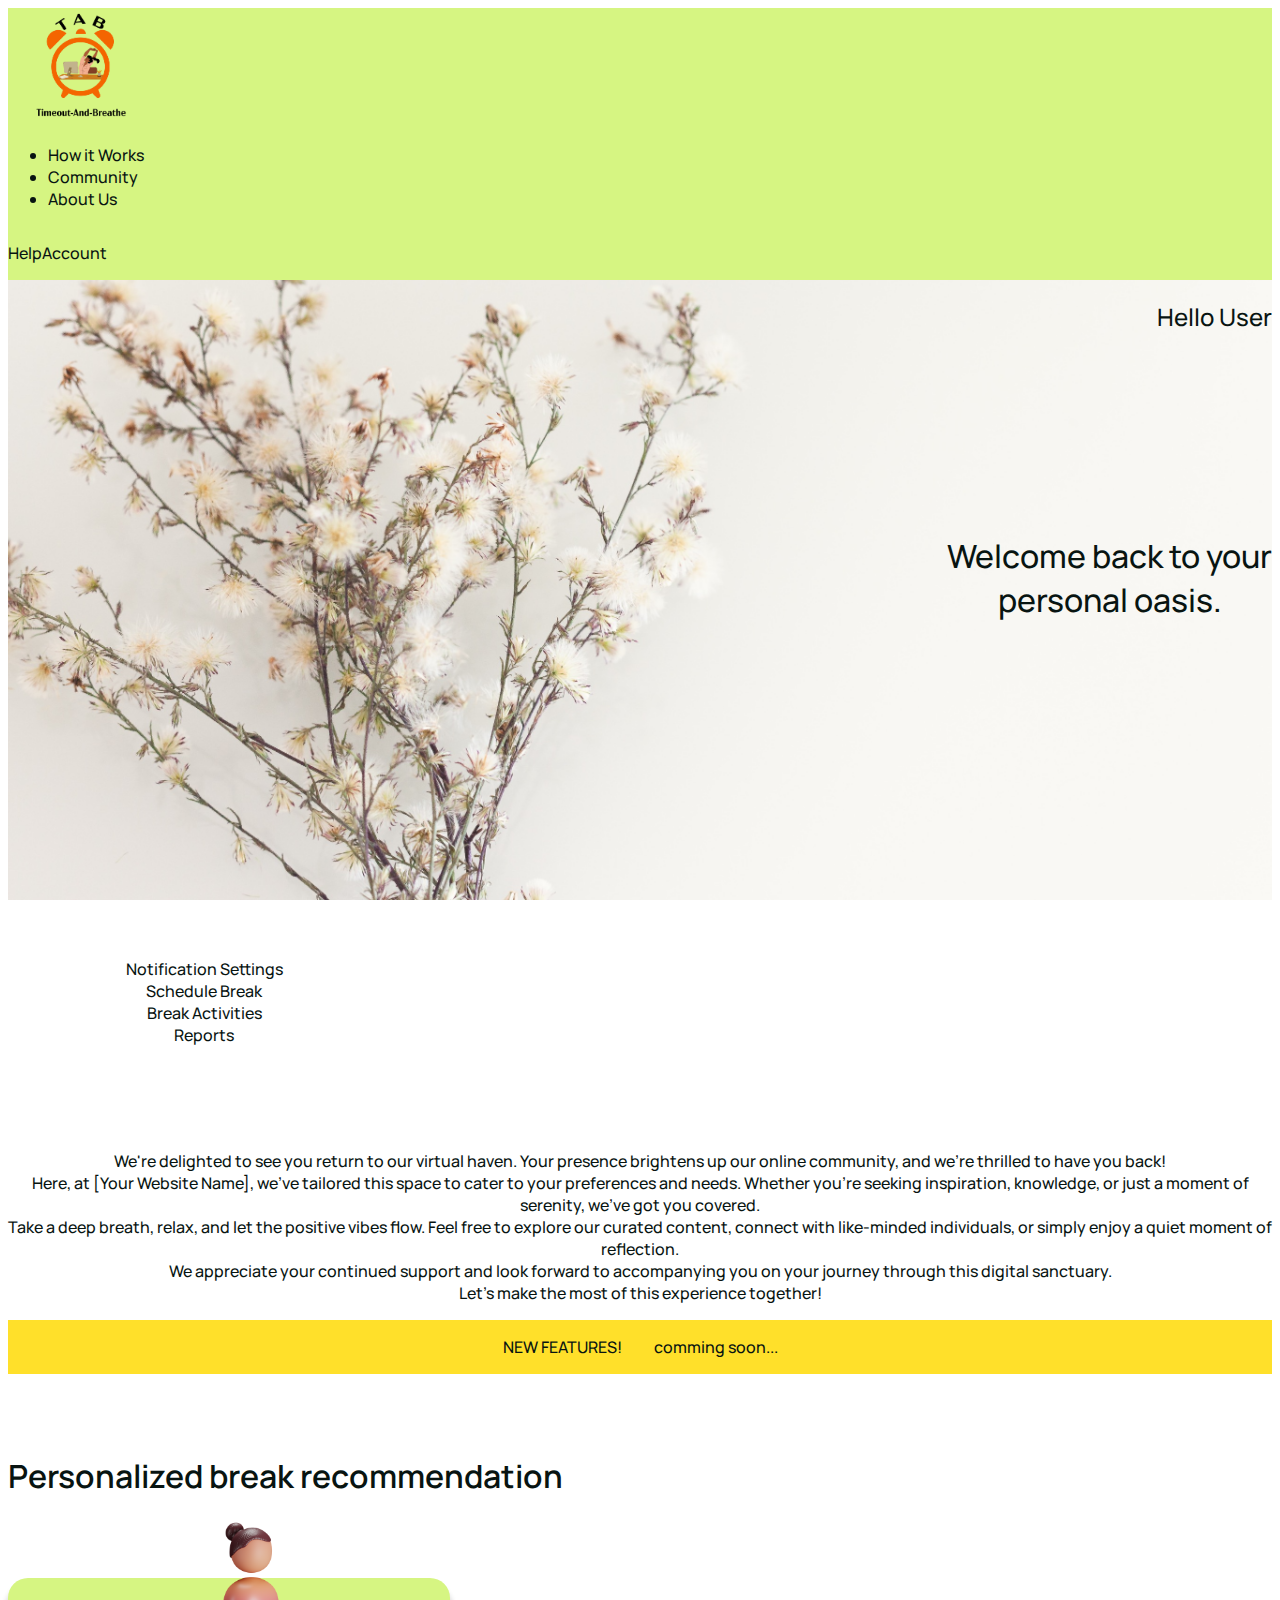
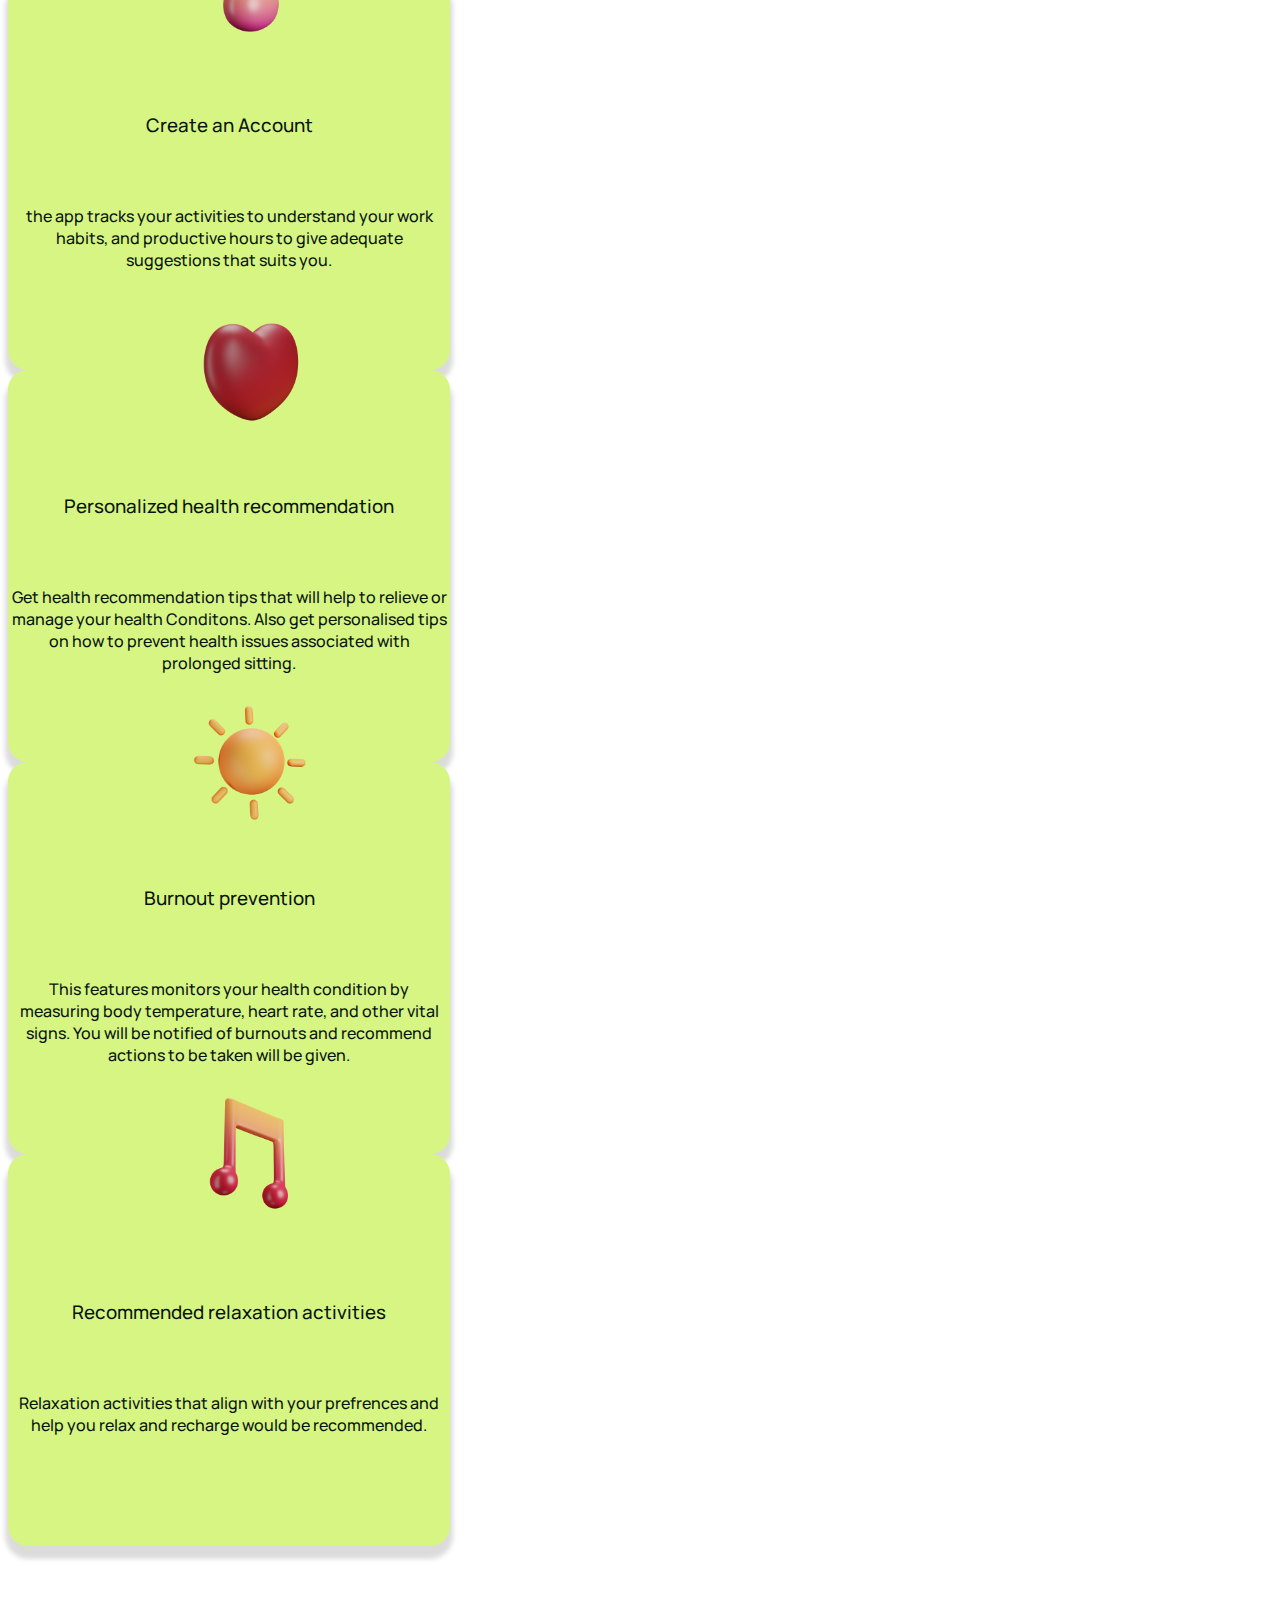
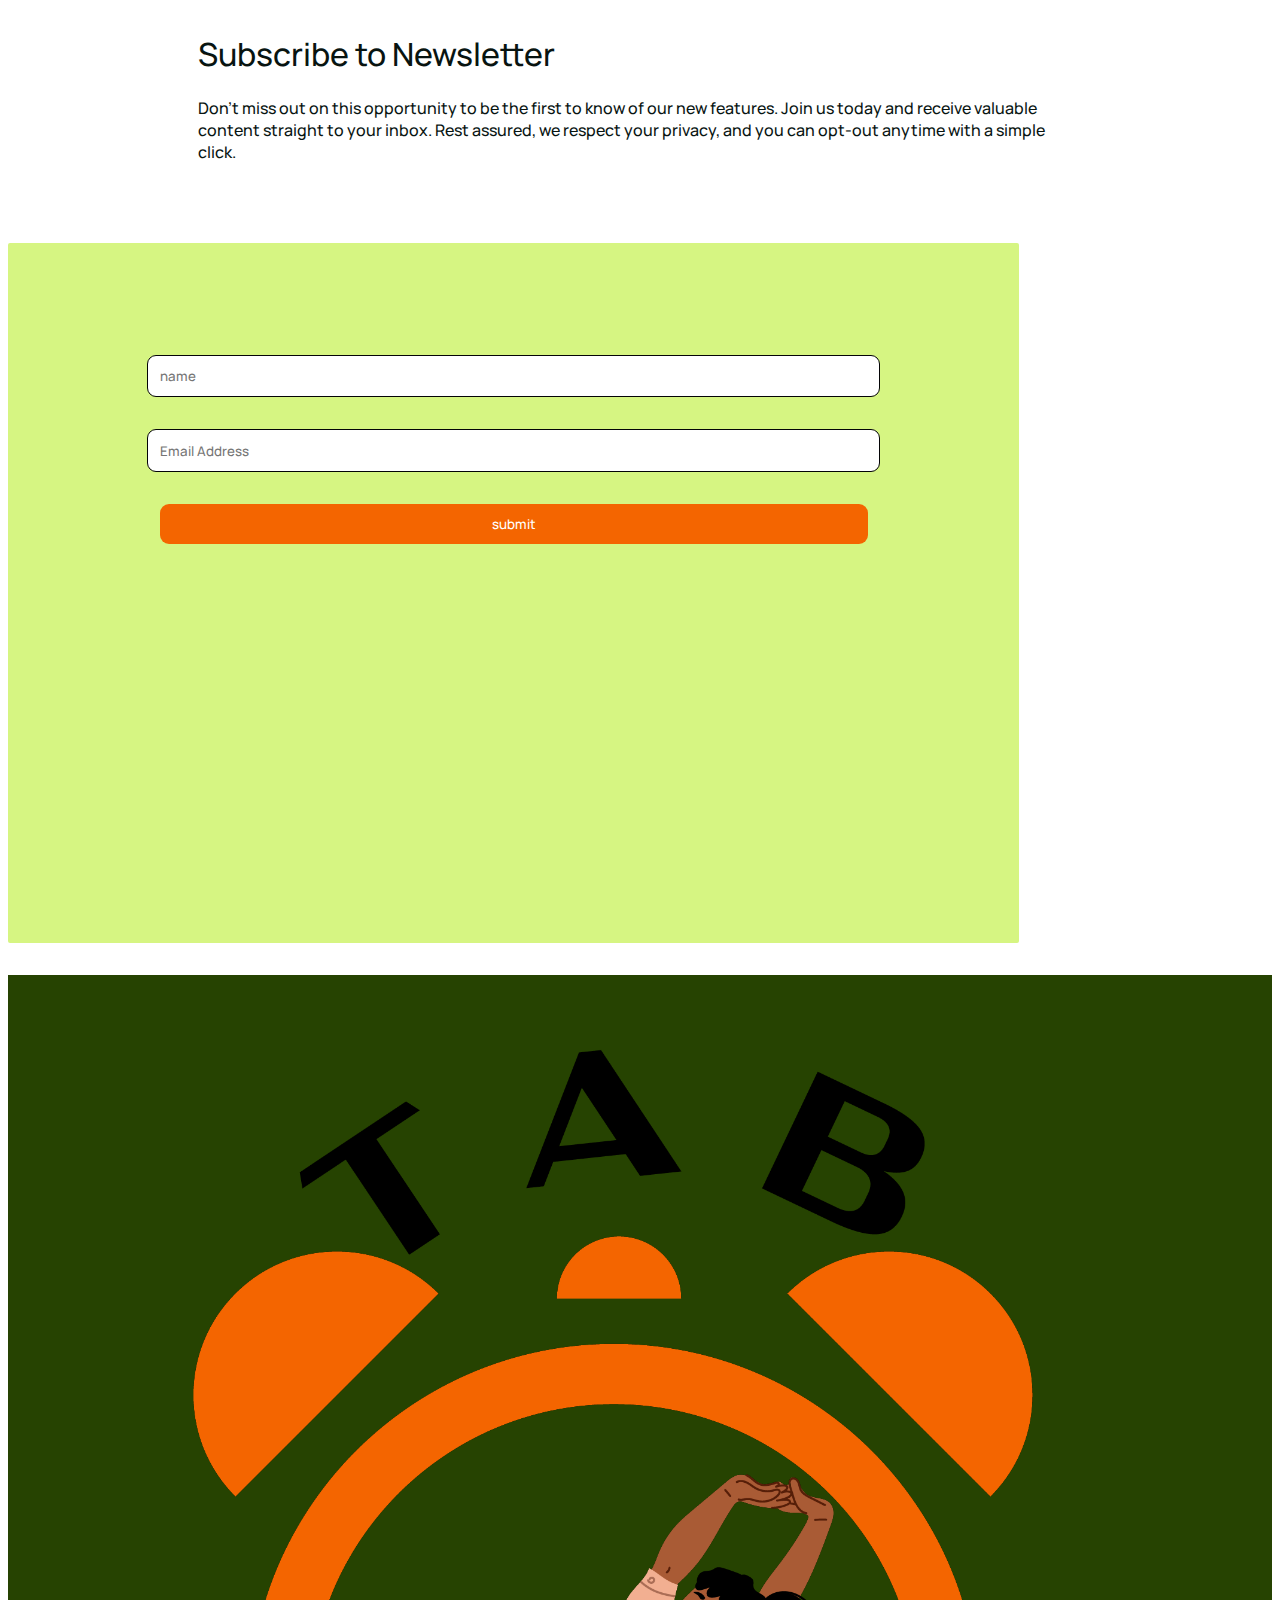
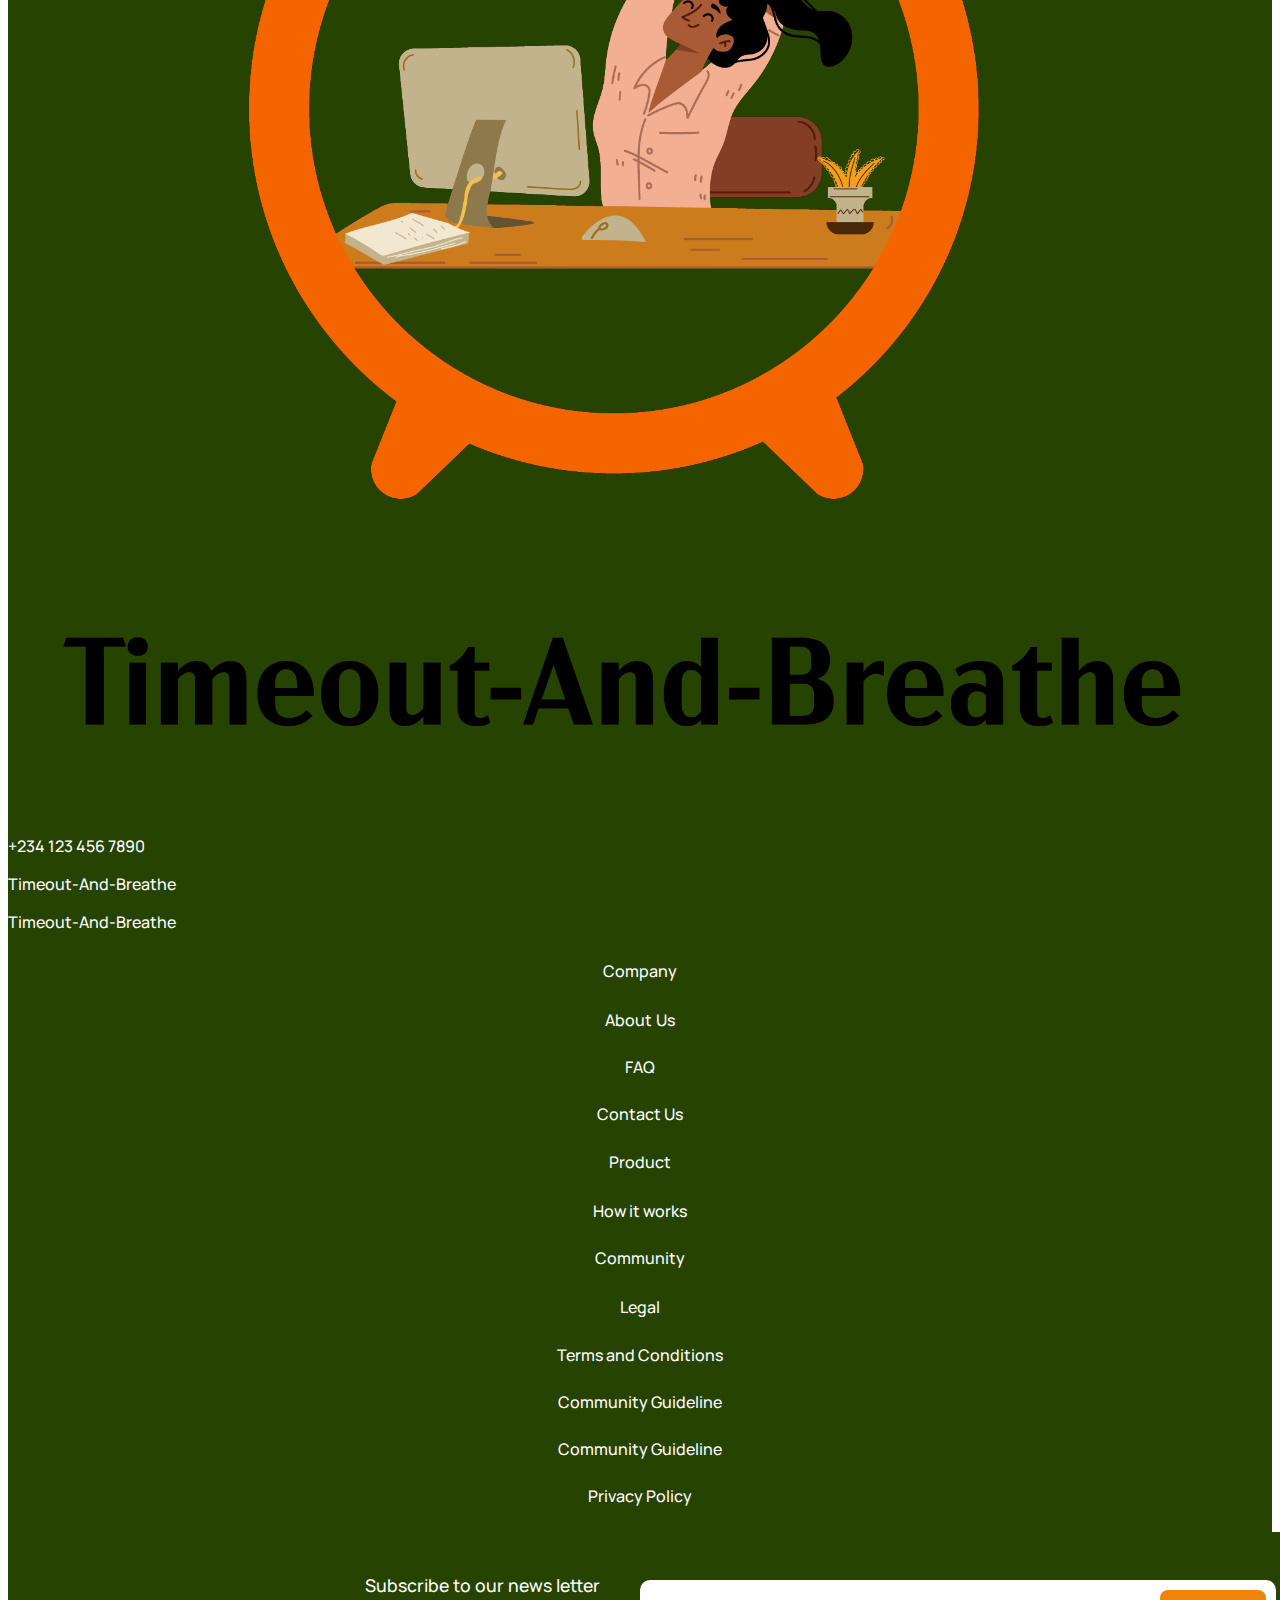
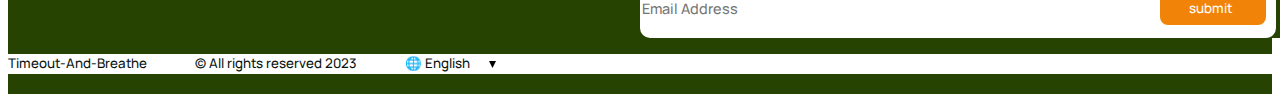
<file: welcome.html>
<!DOCTYPE html>
<html lang="en">

<head>
  <meta charset="UTF-8">
  <meta name="viewport" content="width=device-width, initial-scale=1.0">
  <title>Welcome Page</title>
  <link href="https://cdn.jsdelivr.net/npm/bootstrap@5.3.0/dist/css/bootstrap.min.css" rel="stylesheet"
    integrity="sha384-9ndCyUaIbzAi2FUVXJi0CjmCapSmO7SnpJef0486qhLnuZ2cdeRhO02iuK6FUUVM" crossorigin="anonymous">
  <link rel="stylesheet" href="https://cdnjs.cloudflare.com/ajax/libs/font-awesome/6.4.0/css/all.min.css"
    integrity="sha512-iecdLmaskl7CVkqkXNQ/ZH/XLlvWZOJyj7Yy7tcenmpD1ypASozpmT/E0iPtmFIB46ZmdtAc9eNBvH0H/ZpiBw=="
    crossorigin="anonymous" referrerpolicy="no-referrer" />
  <link rel="stylesheet" href="./index.css">
</head>

<body>
  <header class="nav-item d-flex flex-column justify-content-evenly">
    <nav class="navbar navbar-expand-lg navbar-light nav_logo">
      <img src="./images/tab_logo_B-O.png" alt="TAB logo">
      <div class="container-fluid display-fixed px-4 py-3">
        <div class="collapse navbar-collapse" id="navbarNavDropdown">
          <ul class="navbar-nav to_center">
            <li class="nav-item">
              <a class="nav-link active" aria-current="page" href="#">How it Works</a>
            </li>
            <li class="nav-item">
              <a class="nav-link active" href="./community.html">Community</a>
            </li>
            <li class="nav-item">
              <a class="nav-link active" href="./about_us.html">About Us</a>
            </li>
          </ul>
        </div>
      </div>
      <div class=" container nav_btns w-25 me-5t">
        <p>Help</p>
        <p><i class="fa-solid fa-user p-3"></i><span>Account</span></p>
      </div>
    </nav>
    <div class="container-fluid hero_welcome_section">
      <div class="hero_welcome_section_text">
        <h2 class="h2">Hello <span id="username">User</span></h2>
        <h1>Welcome back to your <br>personal oasis.</h1>
      </div>
  </header>
  <main>
    <section class="container row p-5 my-5 gap-4 welcome_write_up">
      <div class="container side_bar col-5">
        <ul class="welcome_write_up_list">
          <li><a href="./notification.html">Notification Settings</a></li>
          <li><a href="./scheduleBreaks.html">Schedule Break</a></li>
          <li>Break Activities</li>
          <li>Reports</li>
        </ul>
      </div>
      <div class="col-7 welcome_write_up_text">
        <p>
          We're delighted to see you return to our virtual haven. Your presence brightens up our online community, and
          we're thrilled to have you back! <br>
          Here, at [Your Website Name], we've tailored this space to cater to your preferences and needs. Whether you're
          seeking inspiration, knowledge, or just a moment of serenity, we've got you covered. <br>
          Take a deep breath, relax, and let the positive vibes flow. Feel free to explore our curated content, connect
          with like-minded individuals, or simply enjoy a quiet moment of reflection. <br>
          We appreciate your continued support and look forward to accompanying you on your journey through this digital
          sanctuary. <br>
          Let's make the most of this experience together!
        </p>
      </div>
    </section>
    <section class="new_features_section">
      <div class="new_features_section_content pt-3">
        <p>
          <i class="fa-regular fa-star mx-2 new_features_star fs-1"></i>

        <p class="new_features_text h3">NEW FEATURES!</p>
        <p>comming soon...</p>
        </p>
      </div>
    </section>
    <section class="container align-center p-5 how_tab_sec_work">
      <h1 class="blockquote text-center fs-2">Personalized break recommendation</h1>
      <div class="row gap-5">
        <div class="container individual_container col-lg-4">
          <img src="./images/3d-icons-1.png" alt="">
          <h3>Create an Account</h3>
          <p>the app tracks your activities to understand your work habits, and productive hours to give adequate
            suggestions that suits you.
        </div>
        <div class="container individual_container col-lg-6">
          <img src="./images/heart_icon.png" alt="">
          <h3>Personalized health recommendation</h3>
          <p>Get health recommendation tips that will help to relieve or manage your health Conditons.
            Also get personalised tips on how to prevent health issues associated with prolonged sitting.</p>
        </div>
        <div class="container individual_container col-lg-6 ">
          <img src="./images/burnout_image.png" alt="">
          <h3>Burnout prevention</h3>
          <p>This features monitors your health condition by measuring body temperature, heart rate, and other vital
            signs. You will be notified of burnouts and recommend actions to be taken will be given.</p>
        </div>
        <div class="container individual_container col-lg-6">
          <img src="./images/music_icon.png" alt="">
          <h3>Recommended relaxation activities</h3>
          <p>Relaxation activities that align with your prefrences and help you relax and recharge would be recommended.
          </p>
        </div>
      </div>
    </section>
    <section class="container become_family_section">
      <div class="blockquote text-center become_family_section_text">
        <h1 class="p-5">Subscribe to Newsletter</h1>
        <p>Don't miss out on this opportunity to be the first to know of our new features.
          Join us today and receive valuable content straight to your inbox.
          Rest assured, we respect your privacy, and you can opt-out anytime with a simple click.</p>
      </div>
      <div class="container become_family_form">
        <form method="post">
          <input type="text" id="name" name="name" placeholder="name">
          <input type="email" id="mail" name="mail" placeholder="Email Address">
          <input type="button" name="submit" id="input_submit" value="submit">
        </form>
      </div>
    </section>
  </main>
  <footer class="mt-5 footer text-light pt-5">
    <div>
      <div class="top-footer">
        <div class="d-md-flex justify-content-center gap-5">
          <div class="d-grid flex-column ps-5 logo-footer-div">
            <img class="w-25 ps-5" src="./images/tab_logo_B-O.png" alt="tab-logo">
            <div class="ps-2 d-flex flex-row align-items-center ">
              <i class="pe-3 fs-5 fa-solid fa-phone-volume"></i>
              <p>+234 123 456 7890</p>
            </div>
            <div class="container d-flex flex-row align-items-center">
              <i class="pe-3 fs-5 fa-brands fa-facebook"></i>
              <p>Timeout-And-Breathe</p>
            </div>
            <div class="container d-flex flex-row align-items-center ">
              <i class="iconic pe-3 fs-5 fa-brands fa-instagram"></i>
              <p>Timeout-And-Breathe</p>
            </div>
          </div>
          <div class="d-md-flex  flex-md-row justify-content-evenly">
            <div class="text p-5">
              <h5>Company</h5>
              <h6><a href="#">About Us</a></h6>
              <h6><a href="#">FAQ</a></h6>
              <h6><a href="#">Contact Us</a></h6>
            </div>
            <div class="text p-5">
              <h5>Product</h5>
              <h6><a href="#">How it works</a></h6>
              <h6><a href="#">Community</a></h6>
            </div>
            <div class=" text p-5">
              <h5>Legal</h5>
              <h6><a href="#">Terms and Conditions</a></h6>
              <h6><a href="#">Community Guideline</a></h6>
              <h6><a href="#">Community Guideline</a></h6>
              <h6><a href="#">Privacy Policy</a></h6>
            </div>
          </div>
        </div>
        <div class="d-flex flex-column justify-content-end me-5 footer-input">
          <h6 class="shift mb-2" style="color: white;">Subscribe to our news letter</h6>
          <div class="footer_input">
            <input type="text" class="custom-search-input" placeholder="Email Address">
            <button class="custom-search-botton" type="submit"><a href="#">submit</a></button>
          </div>
        </div>
      </div>
      <div class="last mt-5 align-items-center">
        <div class="d-flex flex-row justify-content-center align-items-center ">
          <div class="ps-3 align-items-center">
            <p class="rights"> <small>Timeout-And-Breathe</small><small>&copy; All rights reserved
                2023</small>
              <small>&#127760 English <img src="./images/Vector.svg" alt="vector-img"></small>
            </p>
          </div>
        </div>
      </div>
      <div class="footer footer-bottom"></div>
    </div>
  </footer>
  <script src="https://cdn.jsdelivr.net/npm/bootstrap@5.3.1/dist/js/bootstrap.bundle.min.js"
    integrity="sha384-HwwvtgBNo3bZJJLYd8oVXjrBZt8cqVSpeBNS5n7C8IVInixGAoxmnlMuBnhbgrkm"
    crossorigin="anonymous"></script>
</body>

</html>
</file>
<file: index.css>
@import url("https://fonts.googleapis.com/css2?family=Indie+Flower&family=Lato:wght@300&family=Libre+Baskerville&family=Manrope:wght@500&family=Noto+Sans&family=Poppins:wght@400;500&display=swap");
@import url("https://fonts.googleapis.com/css2?family=Indie+Flower&family=Lato:wght@300&family=Libre+Baskerville&family=Manrope:wght@500&family=Noto+Sans&family=Poppins:wght@400;500&family=Roboto:wght@500&display=swap");
@import url("https://fonts.googleapis.com/css2?family=Indie+Flower&family=Lato:wght@300&family=Libre+Baskerville&family=Manrope:wght@500&family=Noto+Sans&family=Poppins:wght@400;500&family=Roboto:wght@400;500&display=swap");
:root {
  --primary: #f46500;
  --secondary: #264301;
  --black: #040406;
  --Manrope: "Manrope", sans-serif;
  --roboto: "Roboto", sans-serif;
  --bgColor: #d6f582;
  --yellow: #ffe02a;
}
* {
  font-family: var(--Manrope);
  color: #081411;
  font-weight: 500;
}
a {
  text-decoration: none !important;
}

.nav_logo {
  background-color: #d6f582;
}
.nav_btns {
  display: flex;
  width: 20rem;
}
.nav_logo img {
  width: 8%;
  margin-left: 1.5rem;
}
.sign_up_btn {
  color: #ffffff;
  padding: 0.75rem 3rem;
  background-color: var(--primary);
  border: none;
}
.btn_log_in {
  padding: 0.75rem 3rem;
}
.bi-alarm {
  background-image: url("./images/background_icon_image.jpeg");
  background-position: center;
  background-repeat: no-repeat;
  background-size: contain;
}
.hero_section {
  background-image: url("https://s3-alpha-sig.figma.com/img/31e8/6d74/e9a137e2a4a51e5a7c42bf86df74afe1?Expires=1691971200&Signature=TlmZvC8okIErOI59tnzqQFQzvR2tfjqhk8BS4rIILsV0A9eKNzmrexiikNDlSuZ4PHyMbLYXhFa0kKI1TUDHiM7dpPkVInAOze6uirZNbnB3gwV9MwGZ7-YgSAYyHfpC3rbUPy3Vt7190E~H5sHw6Tza1LK-pS4Pi9HqM4gK8UmHOkPhDgtiXFhEN9hs2BOCqd-3k~a~2jCzFF-8tKkQ1UVdzJF9p~sv~xRBMj1HhnlwgF4EJAWmcChiruN5d2Qy40taATTe5Ic1wywSVEhsgSXZlchlZta2TlDayjF1CQnxoR5b2qFF2y8pKqFdM0vVGYyYX4l9jWnRoYoefdYVwQ__&Key-Pair-Id=APKAQ4GOSFWCVNEHN3O4");
  background-position: center;
  background-repeat: no-repeat;
  background-size: cover;
  background-attachment: fixed;
}
.hero_section_text {
  width: 40%;
  display: flex;
  flex-direction: column;
  margin: 4rem;
  gap: 4rem;
  align-items: center;
  /* justify-content: start; */
  text-align: center;
}

/* beginning of section 2 */
.need_break_section,
.max_break_section {
  display: flex;
  gap: 10rem;
  height: 50vh;
  margin-block: 8rem;
}
#learn_more a {
  color: var(--primary);
  text-decoration: none;
}
.need_break_section_text p {
  display: flex;
  flex-direction: column;
  gap: 1rem;
  font-family: var(--roboto);
}
.need_break_section img,
.max_break_section img {
  width: 100%;
  border-top-right-radius: 30px;
  border-bottom-left-radius: 30px;
}

/* 'How take a break works' section */
.individual_container {
  box-sizing: content-box;
  width: 35%;
  height: 40vh;
  background-color: var(--bgColor);
  box-shadow: 0px 10px 5px 3px rgba(0, 0, 0, 0.14);
  position: relative;
  gap: 2rem;
  display: flex;
  flex-direction: column;
  align-items: center;
  justify-content: center;
  text-align: center;
  padding-top: 2rem;
  border-radius: 20px;
}
.individual_container img {
  position: absolute;
  width: 30%;
  top: -4.2rem;
  left: 40%;
}
.individual_container h3 {
  text-align: center;
}
.how_tab_sec_work h1 {
  margin-block: 5rem;
  font-weight: 600;
}

/* become a family sectiom */
.become_family_form {
  height: 90vh;
  margin-bottom: 4rem;
}
.become_family_form {
  width: 100%;
}
.become_family_section_text {
  width: 70%;
  padding: 4rem 3rem;
  margin-inline: auto;
}
.become_family_form {
  width: 80%;
  height: 60vh;
  background-color: var(--bgColor);
  border-radius: 2px;
  padding-block: 5rem;
  margin-bottom: 2rem;
}
.become_family_form form input {
  display: block;
  width: 70%;
  margin-top: 2rem;
  margin-inline: auto;
  border: 1px solid var(--black);
  border-radius: 9px;
  padding: 0.7rem;
}
#input_submit {
  background-color: var(--primary);
  color: white;
  border: none;
}
.to_center {
  align-items: center;
}

/* Welcome page */
.hero_welcome_section {
  background-image: url(./images/wlcm_hero_image.jpeg);
  background-position: center;
  background-size: cover;
  background-attachment: fixed;
  height: 70vh;
}
.hero_welcome_section_text {
  display: flex;
  flex-direction: column;
  align-items: end;
  justify-content: center;
  gap: 10rem;
  padding-bottom: 1rem 2rem 5rem 0;
}
.welcome_write_up_list {
  list-style-type: none;
  text-align: center;
}
.hero_welcome_section_text h1 {
  text-align: center;
  margin-bottom: 2rem;
}
.section_wrap_up {
  display: flex;
  align-items: center;
  justify-content: center;
  text-align: center;
  gap: 4rem;
}
.section_wrap_up button {
  margin-inline: auto;
}
/* footer section */

.custom-search-botton {
  position: absolute;
  right: 0;
  bottom: 13px;
  border: 0;
  outline: none;
  background: #f18408;
  color: #fff;
  height: 2.2rem;
  width: 6.6rem;
  padding-right: 10px;
  border-radius: 8px;
  margin-right: 0.4rem;
}
.custom-search-botton a {
  text-decoration: none;
  color: white;
}
.shift {
  margin-left: auto;
  padding-right: 2.5rem;
  font-size: 1.1rem;
}

h6 a {
  text-decoration: none;
  color: white;
  text-align: center;
  font-family: Manrope;
  font-size: 1rem;
  letter-spacing: 0.024px;
}
.text {
  text-align: center;
}
.footer {
  background-color: #264301;
  overflow: visible;
}

.footer-input {
  display: flex !important;
  background-color: #264301;
  justify-content: flex-end;
  width: 100%;
  align-items: end;
  padding-right: 10rem;
}
.footer-input input {
  margin-block: auto;
  height: 3.5rem;
}
.footer-input input::placeholder {
  font-size: 0.9rem;
}

.last {
  background-color: white;
  height: 20px;
  width: 100%;
  color: #000;
  margin: 0;
}
.rights {
  display: flex;
  gap: 3rem;
}
.rights img {
  margin-left: 1rem;
  width: 7px;
  height: 7px;
}
.footer-bottom {
  height: 20px;
  width: 100%;
}
.custom-search-botton a {
  text-decoration: none;
  color: white;
}
.footer_input {
  width: 50%;
  position: relative;
}
.footer_input input {
  width: 100%;
  border-radius: 10px;
  border: none;
}
.shift {
  margin-left: auto;
  padding-right: 2.5rem;
  font-size: 1.1rem;
}
.logo-footer-div img {
  width: 100%;
  margin: 0;
  padding: 0;
}
.logo-footer-div div i {
  color: white;
}
.logo-footer-div div p {
  color: white;
}
h6 a,
h5 {
  text-decoration: none;
  color: white;
  text-align: center;
  font-family: Manrope;
  font-size: 1rem;
  letter-spacing: 0.024px;
}
.text {
  text-align: center;
}
.footer {
  background-color: #264301;
  overflow: visible;
}
.last {
  background-color: white;
  height: 20px;
  width: 100%;
  color: #000;
  margin: 0;
}
.rights {
  display: flex;
  gap: 3rem;
}
.rights img {
  margin-left: 1rem;
  width: 7px;
  height: 7px;
}
.footer-bottom {
  height: 20px;
  width: 100%;
}
/* side bar section */
.side_bar {
  height: 10rem;
  width: 17rem;
  padding: 2rem 2.5rem;
  overflow-y: scroll;
}
.welcome_write_up .welcome_write_up_text {
  text-align: center;
}
.new_features_section_content {
  background-color: var(--yellow);
  display: flex;
  gap: 2rem;
  justify-content: center;
  align-items: center;
}
.new_features_section_content i {
  font-weight: 100;
}
.new_features_star i {
  border: none;
}

/* new_features_entire_image section */
.new_features_entire_image {
  display: flex;
  gap: 5rem;
  margin-block: 10rem;
}
.new_features_entire_image .sec_whole {
  display: flex;
  flex-direction: column;
  gap: 4rem;
}
.new_features_entire_image img {
  width: 100%;
}

/* about us section */
.about_us_hero_section_text {
  width: 70%;
  height: 70vh;
  display: flex;
  flex-direction: column;
  gap: 2rem;
  text-align: center;
  justify-content: center;
  align-items: center;
  padding-top: 3rem;
}
.about_us_hero_section_text p {
  padding-inline: 5rem;
}

/* main (who are we section) */
.who_are_we_section,
.our_goals_section,
.commitment_section {
  display: flex;
  gap: 3rem;
  height: 50vh;
  margin-top: 1rem;
  margin-bottom: 6rem;
}
.who_are_we_section_text,
.our_goals_section_text,
.commitment_section_text {
  text-align: justify;
}
.who_are_we_section h2,
.our_goals_section h2,
.commitment_section h2 {
  padding-bottom: 1rem;
  text-align: center;
}
.who_are_we_section img {
  padding-top: 3rem;
  width: 80%;
  border-radius: 20px;
}
.our_goals_section img {
  padding-top: 3rem;
  width: 80%;
}
.commitment_section img {
  padding-top: 3rem;
  width: 80%;
}
#svg_opposite {
  text-align: end;
}
</file>
<file: signUp.css>
@import url("https://fonts.googleapis.com/css2?family=Lato:ital,wght@0,100;0,300;0,400;0,700;0,900;1,100;1,300;1,400;1,700;1,900&family=Manrope:wght@200;300;400;500;600;700;800&family=Poppins:wght@200;300;400;500;600;700;800;900&family=Roboto:ital,wght@0,100;0,300;0,400;0,500;1,700&display=swap");

:root {
  --primary: #f46500;
  --secondary: #264301;
}
* {
  font-family: Manrope;
  padding: 0;
  margin: 0;
  box-sizing: border-box;
}

a {
  text-decoration: none;
}

main {
  height: 100vh;

  display: flex;
  gap: 17rem;
}
.left-container {
  height: 90%;
  width: 30%;
  position: relative;
  display: flex;
  flex-direction: column;
  justify-content: center;
  align-items: flex-end;
  margin-left: 7rem;
}

.img-container {
  height: 50%;
  width: 50%;
  margin-left: 5%;
  background: url("https://s3-alpha-sig.figma.com/img/316f/edf8/48ba0a8f18eb3b627dc3af5cf10d06f5?Expires=1691971200&Signature=dFqpPGTewNrm-BRIitou1qDUSy4VMpOjpRPhgjLx~jWIBVLdb7f4SKBKnW6N252~MyT7MZobEh0PJBJLrYHnyN64KmyIDMAh7V1JnaSXsmlIHAJW0d7efV3JY8hcDOrUC1TUS6nUnqS3YDy0yXw5ZC9abP0WISuh6OmWEhY1-z5bX~R7Kz7~DoXJp-fXO9ghPSlWtsDXMs9TpYVjPQlc6rl1hD9MVpUIyZoeSBlsTStNrWBoX0XEPaVcdlmvS-uiiViozaxIqmNV8gGM5-Ya4en5-tXqmp6JrgDPVAd8-7Gs9ueB6yTvvIgJD~Y3jUSJP4HyzbKDKLUAaD~vR-hqbA__&Key-Pair-Id=APKAQ4GOSFWCVNEHN3O4");
  background-position: center;
  background-repeat: none;
  background-size: cover;
}

.circle {
  background-color: #f46500;
  width: 7rem;
  height: 7rem;
  border-radius: 50%;
  position: absolute;
  right: -70px;
  bottom: 18%;
}
.circle-2 {
  width: 5rem;
  height: 5rem;
  background-color: #f5f0f6;
  right: -15px;
  bottom: 10%;
}
.circle-3 {
  width: 4rem;
  height: 4rem;
  background-color: #f46500;
  right: 7%;
  bottom: 4%;
}

form {
  display: flex;
  flex-direction: column;
  margin: 5% auto;
  width: 70%;
  height: 100%;
}
#signup-form {
  margin: 1% auto;
}
input {
  color: #000 !important;
}

form p {
  margin-inline: auto;
}
form input,
.h6 {
  padding: 0.5rem;
  margin-bottom: 1.8rem;
}
.inputs {
  display: flex;
  flex-direction: column;
}

.inputs input {
  border: 1px solid darkgray;
  padding: 0.8rem;
}
.inputs input,
.social-btn button,
#login {
  border-radius: 10px;
  width: 70%;
  color: #fff;
  font-size: 1rem;
}
#signup-login {
  padding: 0.7rem 0.5rem;
  width: 70%;
  border-radius: 10px;
  color: #fff;
  font-size: 1rem;
}
.form input:focus {
  outline: 1px solid var(--primary);
}

form button {
  height: 3rem;
}
.btn {
  width: 100%;
  margin-bottom: 1rem;
  border: 1px solid var(--primary);
  background-color: var(--primary);
}

.form-texts {
  display: flex;
  flex-direction: column;
  gap: 1.8rem;
  width: 70%;
}
.h1 {
  font-size: 2.5rem;
  font-weight: 700;
}
#or {
  margin-bottom: 1rem;
}

.social-btn button {
  margin-bottom: 2rem;
  display: flex;
  color: #000;
  align-items: center;
  justify-content: center;
  background-color: transparent;
}
.btn .btn-primary {
  background-color: var(--primary);
}

.btn:hover {
  color: #fff;
  background-color: var(--primary);
  border: 1px solid #f46500;
}

.btn svg {
  margin-right: 1rem;
}
.link-opacity-100 {
  color: var(--secondary);
}

/* @media screen and (max-width: 438px) {
  html {
    overflow-y: scroll;
  }
  main {
    display: block;
  }
  .left-container {
    display: none;
  }
  form {
    background-color: green;
    height: 50px;
    border: 1px solid blue;
  }
  .form input {
    width: 95%;
  }
} */
</file>
<file: profile.css>
@import url("https://fonts.googleapis.com/css2?family=Lato:ital,wght@0,100;0,300;0,400;0,700;0,900;1,100;1,300;1,400;1,700;1,900&family=Manrope:wght@200;300;400;500;600;700;800&family=Poppins:wght@200;300;400;500;600;700;800;900&family=Roboto:ital,wght@0,100;0,300;0,400;0,500;1,700&display=swap");

@import url("https://fonts.googleapis.com/css2?family=Lato:ital,wght@0,100;0,300;0,400;0,700;0,900;1,100;1,300;1,400;1,700;1,900&family=Manrope:wght@200;300;400;500;600;700;800&family=Poppins:wght@200;300;400;500;600;700;800;900&family=Roboto:ital,wght@0,100;0,300;0,400;0,500;0,700;0,900;1,100;1,300;1,400;1,500;1,700;1,900&display=swap");

:root {
  --primary: #f5f0f6;
  --white: #fff;
  --black: #000;
  --gray: #d9d9d9;
  --darkgreen: #264301;
  --header-f-s: 45px;
}

* {
  padding: 0;
  margin: 0;
  box-sizing: border-box;
}
main {
  background-color: var(--primary);
}
.top {
  width: 100%;
  height: 7rem;
  display: flex;
  justify-content: space-between;
  align-items: center;
  padding: 0.5rem 6rem 0.5rem 2rem;
  border: 3px solid green;
}
.logo {
  width: 9rem;
  height: 6rem;
}
.logo img {
  width: 9rem;
  height: 6rem;
}
.top-inputs {
  display: flex;
  justify-content: space-between;
  width: 70%;
}
.my-prof,
.search {
  width: 451px;
  height: 75px;
  border-radius: 17px;
  font-size: 24px;
  display: flex;

  align-items: center;
  padding: 0.2rem 0.2rem 0.2rem 1.5rem;
  background-color: var(--gray);
}

.search input::placeholder {
  font-size: 24px;
}
</file>
